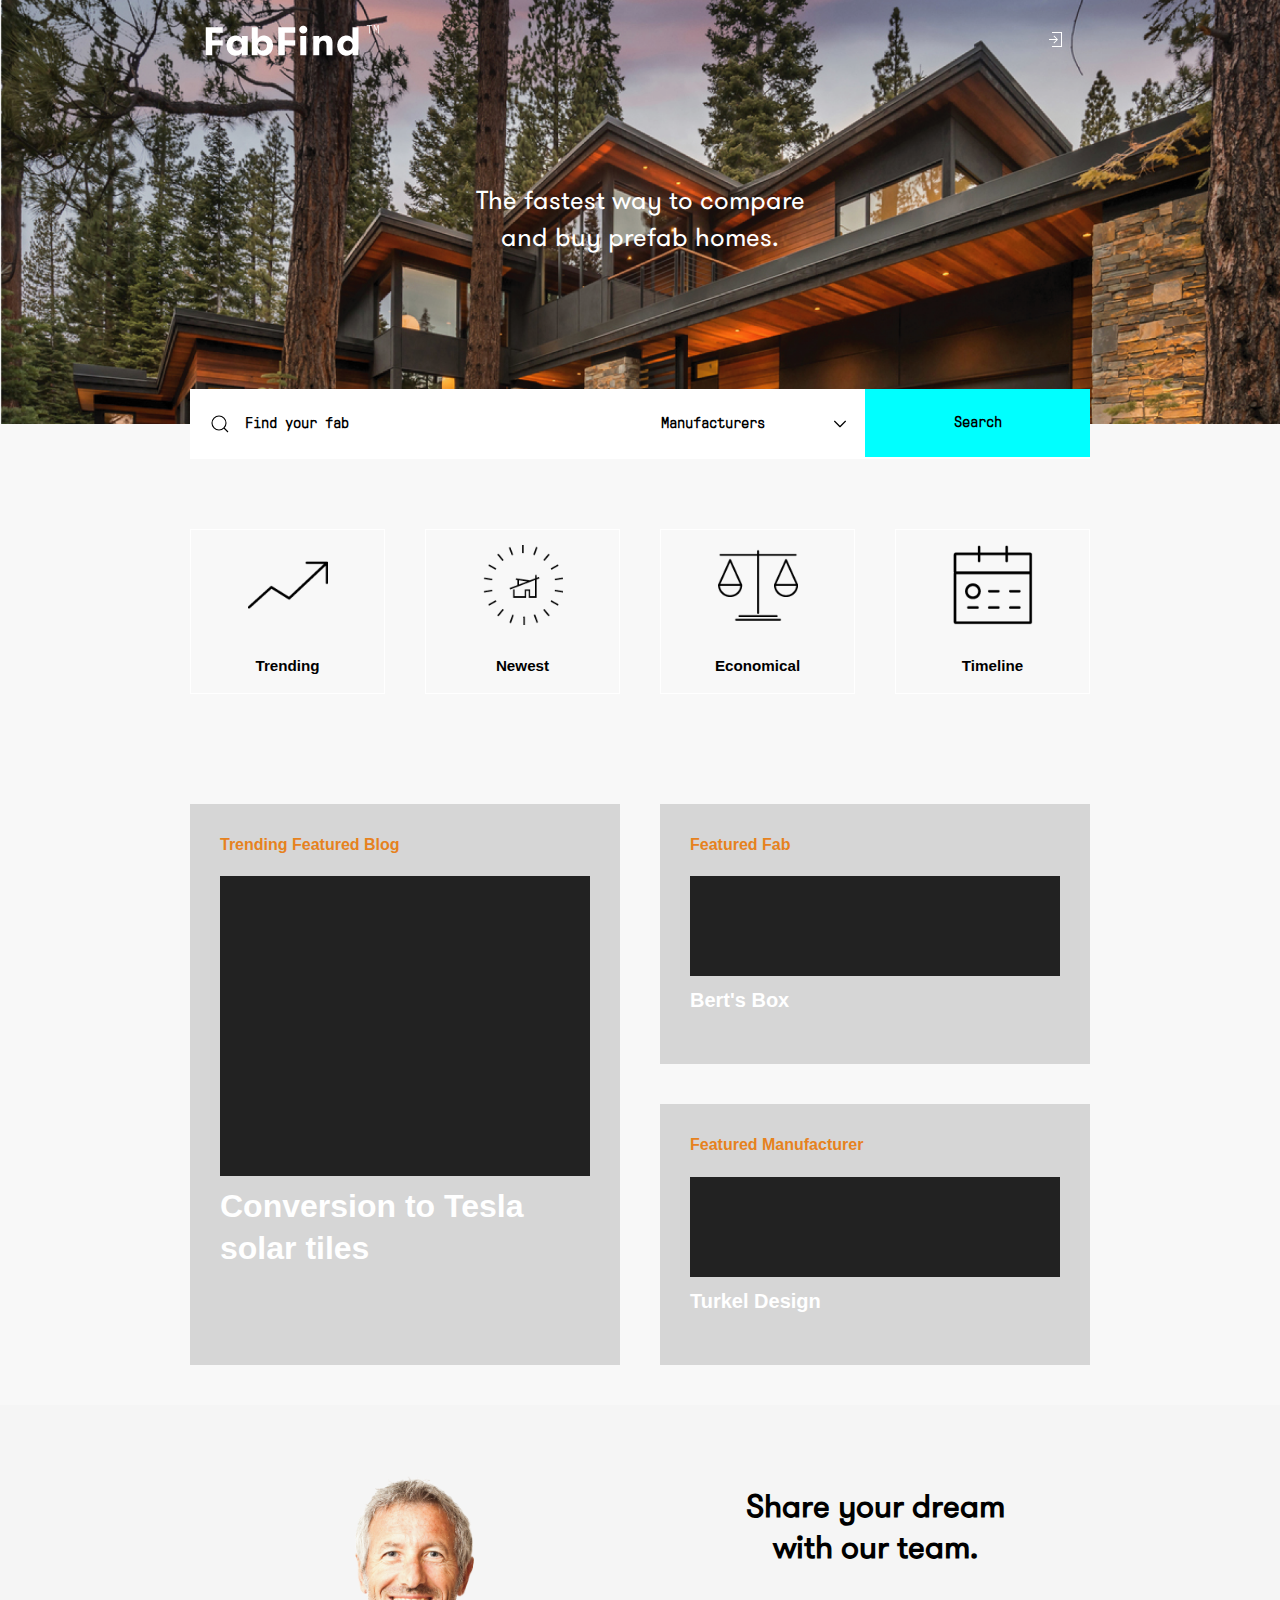
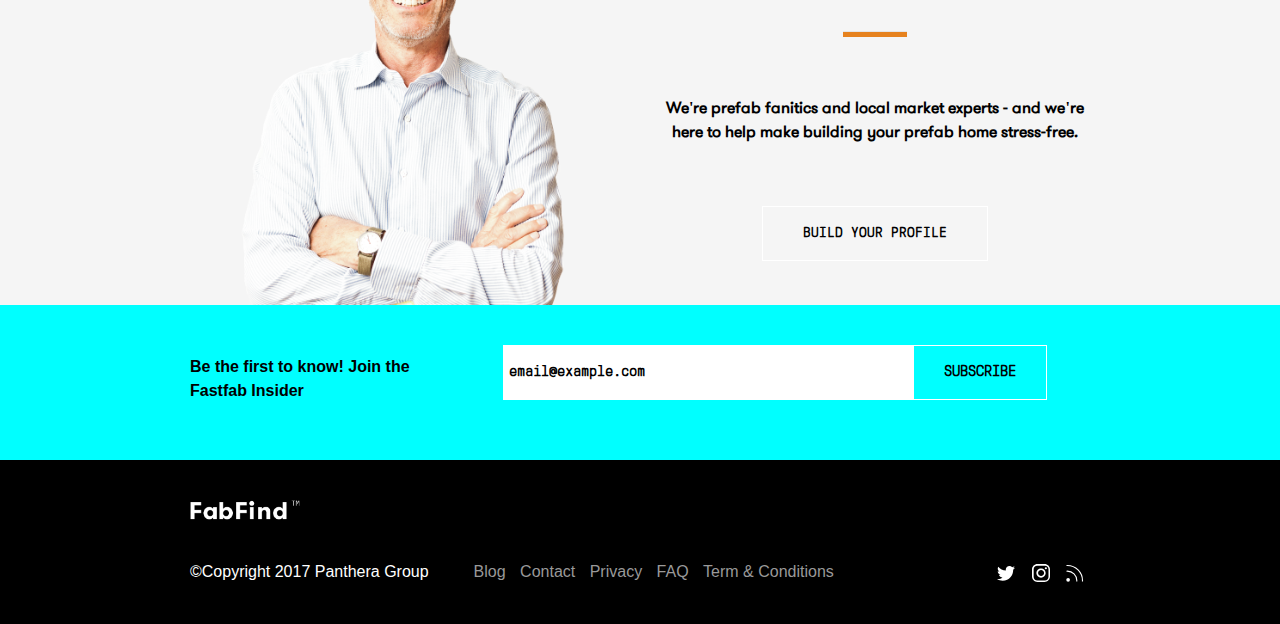
<file: index.html>
<!DOCTYPE html>
<html>
    <head>
        <title>Home Page</title>
		<meta http-equiv="content-type" content="text/html; charset=utf-8" />
		<meta name="author" content="FrappeDev@preetChaahal" />

		<!-- stylesheets and scripts -->
		<link rel="stylesheet" href="assets/css/uikit.min.css" />
        <script src="assets/js/jquery-v2.2.4.min.js"></script>
        <script src="assets/js/uikit.min.js"></script>
        <script src="assets/js/uikit-icons.min.js"></script>
  		<link rel="stylesheet" type="text/css" href="assets/css/main-style.css">
  		<!-- //End of stylesheets and scripts -->
		 		
		<meta name="viewport" content="width=device-width, initial-scale=1" />
	</head>
	<body>
		
		<div class="uk-position-relative">
		    <div class="max-wd-1600">
			    <img src="assets/images/main-carousel.png" alt="">
			    <div class="uk-position-top">
			        <div class="uk-container uk-container-small">
				        <nav class="uk-navbar-container uk-navbar-transparent" uk-navbar>
				            <div class="uk-navbar-left">
				                <ul class="uk-navbar-nav">
				                    <li><a href="index.html"><img src="assets/images/logo.png" class="uk-responsive-height" alt=""></a></li>
				                    <li class="uk-hidden"><a href="#">Item</a></li>
				                    <li class="uk-hidden">
				                        <a href="#">Parent</a>
				                        <div class="uk-navbar-dropdown">
				                            <ul class="uk-nav uk-navbar-dropdown-nav">
				                                <li class="uk-active"><a href="#">Active</a></li>
				                                <li><a href="#">Item</a></li>
				                                <li class="uk-nav-header">Header</li>
				                                <li><a href="#">Item</a></li>
				                                <li><a href="#">Item</a></li>
				                                <li class="uk-nav-divider"></li>
				                                <li><a href="#">Item</a></li>
				                            </ul>
				                        </div>
				                    </li>
				                </ul>
				            </div><!-- //uk-navbar-left -->
				            <div class="uk-navbar-right">
				            	<ul class="uk-navbar-nav">
				            		<li><a href="index.html"><span class="uk-margin-small-right color-white" uk-icon="icon: sign-in"></span></a></li>
				            	</ul>
				            </div><!-- //uk-navbar-right -->
				        </nav>
			        </div><!-- //uk-container -->
			        <div class="uk-h4 uk-text-center jumbotron font-gtWalsheimProRegular">
						<p class="color-white">The fastest way to compare<br>and buy prefab homes.</p>
					</div><!-- //uk-h4 -->
			    </div>
			</div><!-- //max-wd-1600 -->
		</div><!-- //uk-position-relative -->
		

		<div class="uk-section-muted">
			
			<div class="uk-container uk-container-small">
				<form uk-grid class="search-bar-form">
				    <div class="uk-width-1-2@s uk-padding-small">
				        <div class="uk-inline display-block">
						    <span class="uk-form-icon color-dark" uk-icon="icon: search"></span>
						    <input class="uk-input no-border font-gtPressuraMonoLight color-dark font-small font-bold" type="text" placeholder="Find your fab">
						</div>
				    </div>
				    <div class="uk-width-1-4@s uk-padding-small">
				        <select class="uk-select no-border font-gtPressuraMonoLight color-dark font-small font-bold">
			                <option>Manufacturers</option>
			                <option>Distributers</option>
			            </select>
				    </div>
				    <div class="uk-width-1-4@s uk-padding-remove-horizontal">
				        <button class="uk-button uk-button-default no-border font-gtPressuraMonoLight text-capitalize color-dark font-small font-bold bg-blue  uk-padding-small search-btn">Search</button>
				    </div>
				</form>
			</div><!-- //uk-container -->
		
			<div class="uk-container uk-container-small">
				<div class="uk-section">
				    <div class="uk-container icons-wrap">

				        <div class="uk-grid-match icon-grid uk-child-width-1-4@m" uk-grid>
				            
				            <div>
				                <div class="uk-padding-small border-white">
					                <div class="uk-width-large">
									    <img src="[data-uri]" alt="Image" class="uk-align-center">
									</div>
					                <div class="uk-text-center font-small color-dark font-bolder">Trending</div>
					            </div><!-- //uk-padding-small -->
				            </div>

				            <div>
				                <div class="uk-padding-small border-white">
					                <div class="uk-width-large">
									    <img src="[data-uri]" alt="Image" class="uk-align-center">
									</div>
					                <div class="uk-text-center font-small color-dark font-bolder">Newest</div>
					            </div><!-- //uk-padding-small -->
				            </div>
				            <div>
				                <div class="uk-padding-small border-white">
					                <div class="uk-width-large">
									    <img src="[data-uri]" alt="Image" class="uk-align-center">
									</div>
					                <div class="uk-text-center font-small color-dark font-bolder">Economical</div>
					            </div><!-- //uk-padding-small -->
				            </div>
				            <div>
				                <div class="uk-padding-small border-white">
					                <div class="uk-width-large">
									    <img src="[data-uri]" alt="Image" class="uk-align-center">
									</div>
					                <div class="uk-text-center font-small color-dark font-bolder">Timeline</div>
					            </div><!-- //uk-paddng-small -->
				            </div>

				        </div><!-- ///uk-grid-match -->

				    </div><!-- //uk-container -->
				</div><!-- //uk-section -->
			
			</div><!-- //uk-container -->

			<div class="uk-container uk-container-small uk-padding">
			    <div class="uk-container">

			        <div class="uk-grid-match icon-grid uk-child-width-1-2@m" uk-grid>
			            
			            <div>
			                <div class="uk-padding-small bg-light">
				                <div class="uk-width-large uk-padding-small">
								    <h5 class="color-orange font-bold">Trending Featured Blog</h5>
								    <div class="uk-background-secondary uk-light" style="height: 300px;"></div>
								    <h2 class="color-white font-bold">Conversion to Tesla solar tiles</h2>
								</div>
				            </div><!-- //uk-padding-small -->
			            </div>
			            <div>
			            	<div class="uk-grid-match icon-grid uk-child-width-1@m" uk-grid>
			            
					            <div>
					                <div class="uk-padding-small bg-light">
						                <div class="uk-width-large uk-padding-small">
										    <h5 class="color-orange font-bold">Featured Fab</h5>
										    <div class="uk-background-secondary uk-light" style="height: 100px;"></div>
										    <h4 class="color-white font-bold">Bert's Box</h4>
										</div>
								   	</div><!-- //uk-padding-small -->
							    </div>
					            <div>
					                <div class="uk-padding-small bg-light">
						                <div class="uk-width-large uk-padding-small">
										    <h5 class="color-orange font-bold">Featured Manufacturer</h5>
										    <div class="uk-background-secondary uk-light" style="height: 100px;"></div>
										    <h4 class="color-white font-bold">Turkel Design</h4>
										</div>

						            </div><!-- //uk-padding-small -->
					            </div>

					        </div><!-- ///uk-grid-match -->
			            </div>
			        </div><!-- ///uk-grid-match -->

			    </div><!-- //uk-container -->
			
			</div><!-- //uk-container -->

		</div><!-- //uk-section-muted -->
		
		<div class="uk-clearfix"></div>	
		
		<div class="bg-gray-light uk-padding-large uk-padding-remove-bottom">
		    <div class="uk-container uk-container-small">

		    	<div class="max-wd-1600">
			        <div class="uk-grid-match icon-grid uk-child-width-1-2@m" uk-grid>
			            
			            <div>
			                <div class="uk-width-large uk-align-center">
								<img src="assets/images/lead-actor.png">
							</div>
			            </div>

			            <div>
			                <h2 class="font-bolder color-dark font-gtWalsheimProRegular uk-text-center">Share your dream<br> with our team.</h2>
			                <hr class="hr-short">
						   	<p class="font-bold color-dark uk-text-center font-gtWalsheimProRegular">We're prefab fanitics and local market experts – and we're here to help make building your prefab home stress-free.</p>
						   	<div class="uk-text-center uk-padding-bsmall">
						   		<button class="uk-button uk-button-default font-bold color-dark action-btn uk-button-large font-gtPressuraMonoLight">Build Your Profile</button>
			            	</div>
			            </div>
			            

			        </div><!-- ///uk-grid-match -->
			    </div><!-- //max-wd-1600 -->

		    </div><!-- //uk-container -->
		</div><!-- //bg-gray-light -->

		<!-- //Footer starts --> 
		<div class="bg-blue">
		
    		<div class="uk-container uk-container-small uk-padding">

		        <div class="uk-grid-match icon-grid uk-child-width-1-2@m" uk-grid>
		        	
		        	<div class="uk-width-1-3@m">
	        			<p class="font-bolder color-dark padding-fix">Be the first to know!  Join the Fastfab Insider</p>
	        		</div>
		        	<div class="uk-width-expand@m">
		        		<form class="subscribe-form">
		        			<div class="uk-margin" uk-margin>
					            <input class="uk-input uk-form-width-medium no-border font-gtPressuraMonoLight color-dark font-small font-bold uk-form-large" type="text" placeholder="email@example.com">
					        	<button class="uk-button uk-button-default font-gtPressuraMonoLight color-dark font-small font-bold uk-form-large action-btn">Subscribe</button>   
						    </div><!-- //uk-margin -->
		        		</form>
		        	</div>

		        </div><!-- //uk-grid-match -->
			    
			</div><!-- //uk-container -->
		   	
		</div><!-- //priamry-blue -->

		<div class="bg-dark">
			<div class="uk-container uk-container-small uk-padding">
				<div class="uk-grid-match icon-grid uk-child-width-1@m" uk-grid>
					
					<div class="uk-width-small">
						<img src="assets/images/logo.png" class="uk-responsive-height" alt="">
					</div><!-- ///uk-width-large -->
				
				</div><!-- //uk-grid-match -->
				<div class="uk-grid-match icon-grid uk-child-width-1-3@m" uk-grid>
					
					<div class="uk-width-auto@m">
						<p class="color-white">©Copyright 2017 Panthera Group</p>		
					</div>
					<div class="uk-width-expand@m footer-links">
						<p>
				            <a href="#" class="color-bg-blue uk-display-inline-block uk-link-muted">Blog</a>  
				            <a href="#" class="color-bg-blue uk-display-inline-block uk-link-muted">Contact</a>
				            <a href="#" class="color-bg-blue uk-display-inline-block uk-link-muted">Privacy</a>
				            <a href="#" class="color-bg-blue uk-display-inline-block uk-link-muted">FAQ</a>
				            <a href="#" class="color-bg-blue uk-display-inline-block uk-link-muted">Term & Conditions</a>
						</p>
					</div>
					<div class="uk-width-auto@m footer-social-icons">
						<p>
				            <a href="#" class="color-white uk-display-inline-block" uk-icon="icon: twitter"></a>  
				            <a href="#" class="color-white uk-display-inline-block" uk-icon="icon: instagram"></a>
				            <a href="#" class="color-white uk-display-inline-block" uk-icon="icon: rss"></a>
						</p>
					</div>
				
				</div><!-- //uk-grid-match -->
			</div><!-- //uk-container -->
		</div><!-- //bg-dark -->
		<!-- //Footer ends -->

	</body>
</html>
</file>
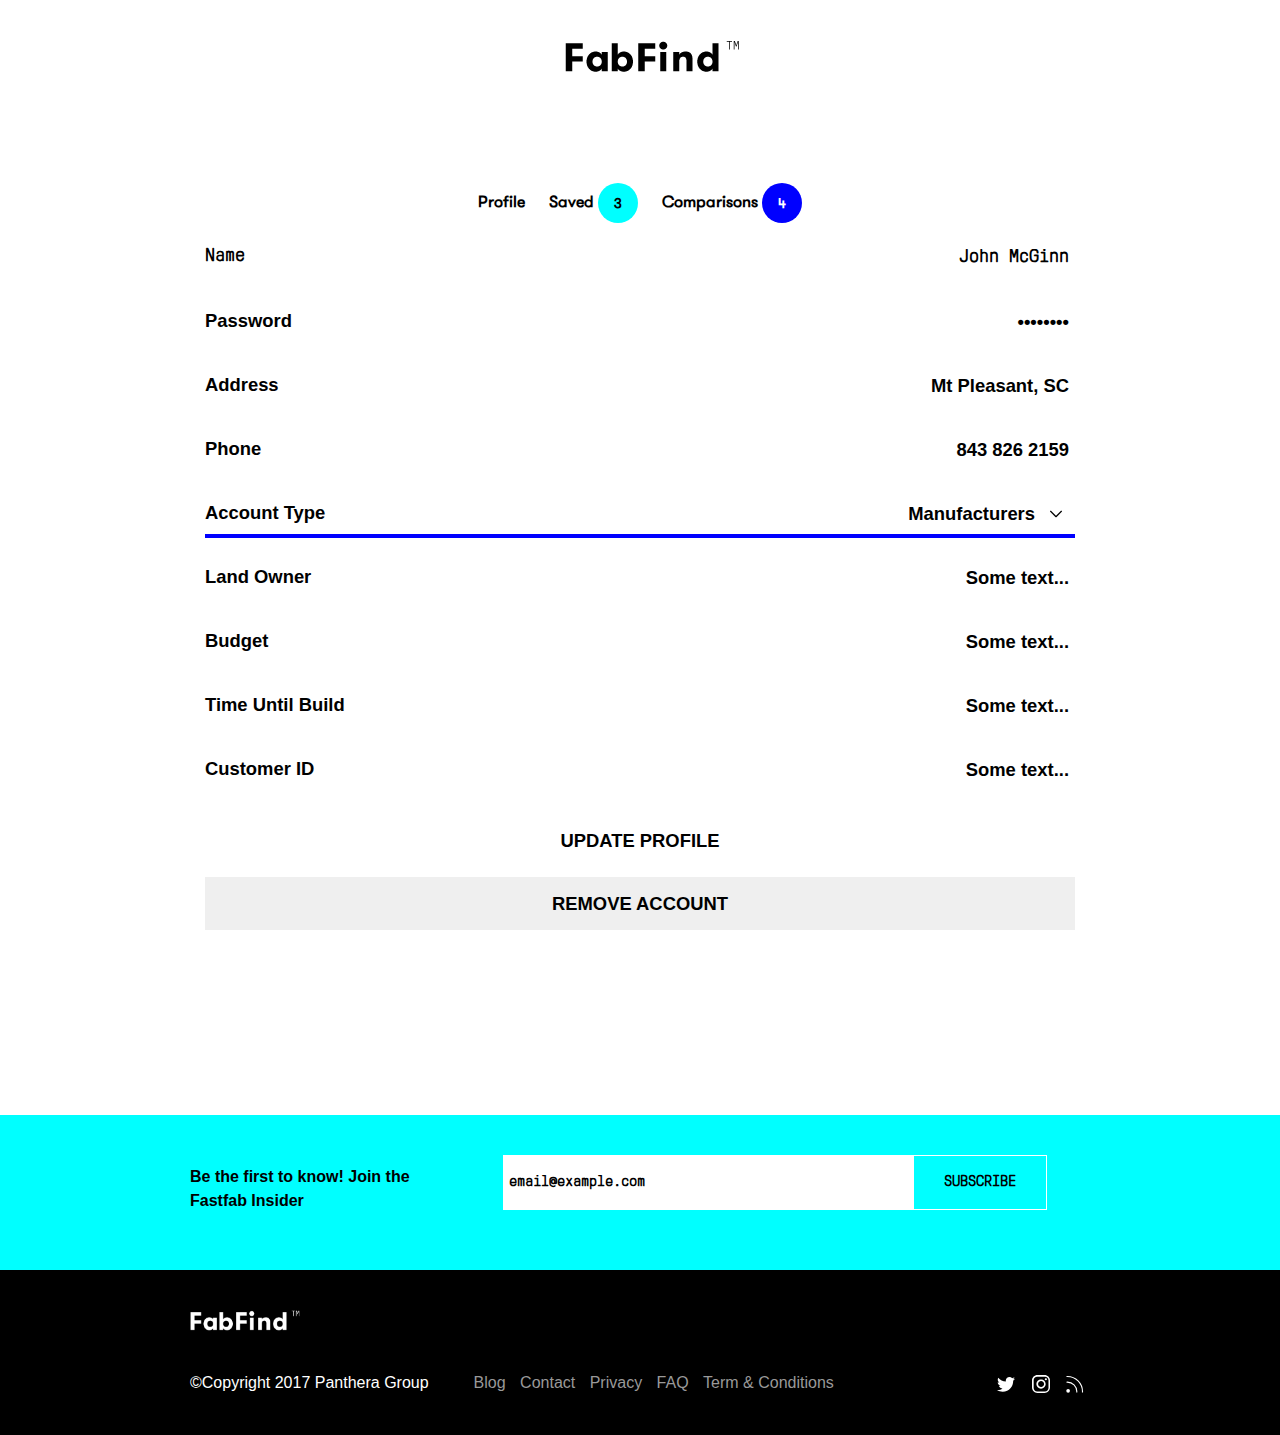
<file: comparisons.html>
<!DOCTYPE html>
<html>
    <head>
        <title>Edit Profile</title>
		<meta http-equiv="content-type" content="text/html; charset=utf-8" />
		<meta name="author" content="FrappeDev@preetChaahal" />

		<!-- stylesheets and scripts -->
		<link rel="stylesheet" href="assets/css/uikit.min.css" />
        <script src="assets/js/jquery-v2.2.4.min.js"></script>
        <script src="assets/js/uikit.min.js"></script>
        <script src="assets/js/uikit-icons.min.js"></script>
  		<link rel="stylesheet" type="text/css" href="assets/css/main-style.css">
  		<!-- //End of stylesheets and scripts -->

		<meta name="viewport" content="width=device-width, initial-scale=1" />
	</head>
	<body>

		<div class="bg-white">

    		<div class="uk-container uk-container-small uk-padding">

    			<div class="uk-width-small uk-align-center">
					<img src="assets/images/logo-dark.png" class="uk-responsive-height" alt="">
				</div><!-- ///uk-width-large -->

			</div><!-- //uk-container -->

		</div><!-- //priamry-blue -->

    <div class="uk-container uk-container-small"

		<div class="bg-gray-light uk-padding-large">
		    <div class="uk-container uk-container-small">

		    	<div class="max-wd-1600">
			        <div class="uk-section">

				        <div class="uk-child-width-1@m" uk-grid>

			                <p class="uk-text-center badges-wrap">
			                	<span class="font-bolder font-gtWalsheimProRegular color-dark">Profile <span class="uk-badge badge-medium uk-hidden"></span></span>
			                	<span class="font-bolder font-gtWalsheimProRegular color-dark">Saved <span class="uk-badge badge-medium bg-blue color-dark">3</span></span>
			            		<span class="font-bolder font-gtWalsheimProRegular color-dark">Comparisons <span class="uk-badge badge-medium bg-dark-blue color-white">4</span></span>
				            </p>
				        </div>
				        <div class="uk-child-width-1@m">
				        	<form class="uk-form-horizontal uk-margin-large uk-padding-small">

							    <div class="uk-margin flat-form-elem white-border-bottom font-gtPressuraMonoLight">
							        <label class="uk-form-label font-medium font-bold color-dark" for="form-horizontal-text">Name</label>
							        <div class="uk-form-controls">
							            <input class="uk-input font-medium font-bold color-dark uk-text-right" id="form-horizontal-text" type="text" placeholder="Some text..." value="John McGinn">
							        </div>
							    </div>
							    <div class="uk-margin flat-form-elem white-border-bottom">
							        <label class="uk-form-label font-medium font-bold color-dark" for="form-horizontal-text">Password</label>
							        <div class="uk-form-controls">
							            <input class="uk-input font-medium font-bold color-dark uk-text-right" id="form-horizontal-text" type="password" value="password" placeholder="">
							        </div>
							    </div>
							    <div class="uk-margin flat-form-elem white-border-bottom">
							        <label class="uk-form-label font-medium font-bold color-dark" for="form-horizontal-text">Address</label>
							        <div class="uk-form-controls">
							            <input class="uk-input font-medium font-bold color-dark uk-text-right" id="form-horizontal-text" type="text" value="Mt Pleasant, SC" placeholder="Some text...">
							        </div>
							    </div>
							    <div class="uk-margin flat-form-elem white-border-bottom">
							        <label class="uk-form-label font-medium font-bold color-dark" for="form-horizontal-text">Phone</label>
							        <div class="uk-form-controls">
							            <input class="uk-input font-medium font-bold color-dark uk-text-right" id="form-horizontal-text" type="text" value="843 826 2159" placeholder="Some text...">
							        </div>
							    </div>

							    <div class="uk-margin flat-form-elem dark-blue-border-bottom">
							        <label class="uk-form-label font-medium font-bold color-dark" for="form-horizontal-select">Account Type</label>
							        <div class="uk-form-controls">
							            <select class="uk-select no-border font-medium font-bold color-dark uk-text-right">
							                <option>Manufacturers</option>
							                <option>Distributers</option>
							            </select>
							        </div>
							    </div>
							    <div class="uk-margin flat-form-elem white-border-bottom">
							        <label class="uk-form-label font-medium font-bold color-dark" for="form-horizontal-text">Land Owner</label>
							        <div class="uk-form-controls">
							            <input class="uk-input font-medium font-bold color-dark uk-text-right" id="form-horizontal-text" type="text" placeholder="Some text...">
							        </div>
							    </div>
							    <div class="uk-margin flat-form-elem white-border-bottom">
							        <label class="uk-form-label font-medium font-bold color-dark" for="form-horizontal-text">Budget</label>
							        <div class="uk-form-controls">
							            <input class="uk-input font-medium font-bold color-dark uk-text-right" id="form-horizontal-text" type="text" placeholder="Some text...">
							        </div>
							    </div>
							    <div class="uk-margin flat-form-elem white-border-bottom">
							        <label class="uk-form-label font-medium font-bold color-dark" for="form-horizontal-text">Time Until Build</label>
							        <div class="uk-form-controls">
							            <input class="uk-input font-medium font-bold color-dark uk-text-right" id="form-horizontal-text" type="text" placeholder="Some text...">
							        </div>
							    </div>
							    <div class="uk-margin flat-form-elem white-border-bottom">
							        <label class="uk-form-label font-medium font-bold color-dark" for="form-horizontal-text">Customer ID</label>
							        <div class="uk-form-controls">
							            <input class="uk-input font-medium font-bold color-dark uk-text-right" id="form-horizontal-text" type="text" placeholder="Some text...">
							        </div>
							    </div>
							    <div class="uk-margin">
							        <button class="uk-button uk-button-large uk-width-1-1 uk-margin-small-bottom bg-white font-medium font-bold color-dark">Update Profile</button>
							        <button class="uk-button uk-button-large uk-width-1-1 uk-margin-small-bottom font-medium font-bold color-dark">Remove Account</button>
							    </div>


							</form>
				        </div>

					</div><!-- //uk-section -->
			    </div><!-- //max-wd-1600 -->

		    </div><!-- //uk-container -->
		</div><!-- //bg-gray-light -->

		<!-- //Footer starts -->
		<div class="bg-blue">

    		<div class="uk-container uk-container-small uk-padding">

		        <div class="uk-grid-match icon-grid uk-child-width-1-2@m" uk-grid>

		        	<div class="uk-width-1-3@m">
	        			<p class="font-bolder color-dark padding-fix">Be the first to know!  Join the Fastfab Insider</p>
	        		</div>
		        	<div class="uk-width-expand@m">
		        		<form class="subscribe-form">
		        			<div class="uk-margin" uk-margin>
					            <input class="uk-input uk-form-width-medium no-border font-gtPressuraMonoLight color-dark font-small font-bold uk-form-large" type="text" placeholder="email@example.com">
					        	<button class="uk-button uk-button-default font-gtPressuraMonoLight color-dark font-small font-bold uk-form-large action-btn">Subscribe</button>
						    </div><!-- //uk-margin -->
		        		</form>
		        	</div>

		        </div><!-- //uk-grid-match -->

			</div><!-- //uk-container -->

		</div><!-- //priamry-blue -->

		<div class="bg-dark">
			<div class="uk-container uk-container-small uk-padding">
				<div class="uk-grid-match icon-grid uk-child-width-1@m" uk-grid>

					<div class="uk-width-small">
						<img src="assets/images/logo.png" class="uk-responsive-height" alt="">
					</div><!-- ///uk-width-large -->

				</div><!-- //uk-grid-match -->
				<div class="uk-grid-match icon-grid uk-child-width-1-3@m" uk-grid>

					<div class="uk-width-auto@m">
						<p class="color-white">©Copyright 2017 Panthera Group</p>
					</div>
					<div class="uk-width-expand@m footer-links">
						<p>
				            <a href="#" class="color-bg-blue uk-display-inline-block uk-link-muted">Blog</a>
				            <a href="#" class="color-bg-blue uk-display-inline-block uk-link-muted">Contact</a>
				            <a href="#" class="color-bg-blue uk-display-inline-block uk-link-muted">Privacy</a>
				            <a href="#" class="color-bg-blue uk-display-inline-block uk-link-muted">FAQ</a>
				            <a href="#" class="color-bg-blue uk-display-inline-block uk-link-muted">Term & Conditions</a>
						</p>
					</div>
					<div class="uk-width-auto@m footer-social-icons">
						<p>
				            <a href="#" class="color-white uk-display-inline-block" uk-icon="icon: twitter"></a>
				            <a href="#" class="color-white uk-display-inline-block" uk-icon="icon: instagram"></a>
				            <a href="#" class="color-white uk-display-inline-block" uk-icon="icon: rss"></a>
						</p>
					</div>

				</div><!-- //uk-grid-match -->
			</div><!-- //uk-container -->
		</div><!-- //bg-dark -->
		<!-- //Footer ends -->


	</body>
</html>
</file>
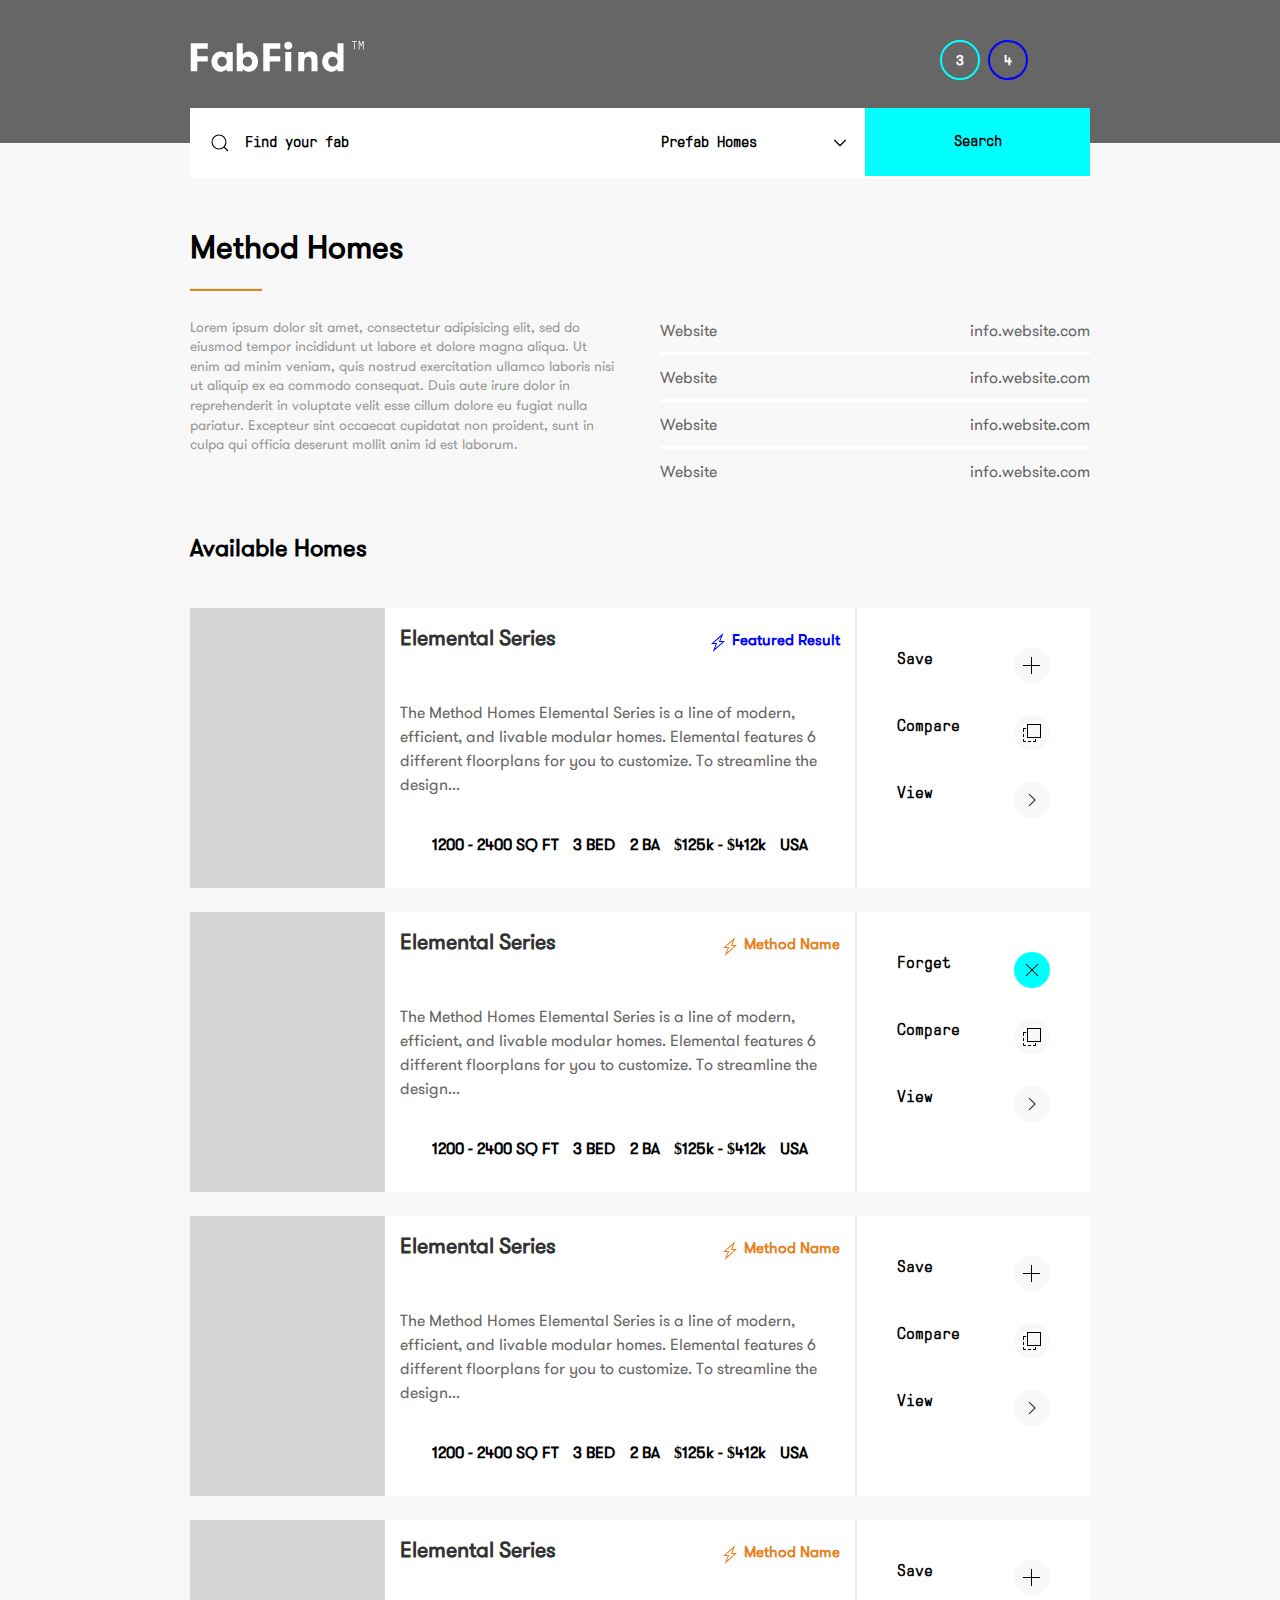
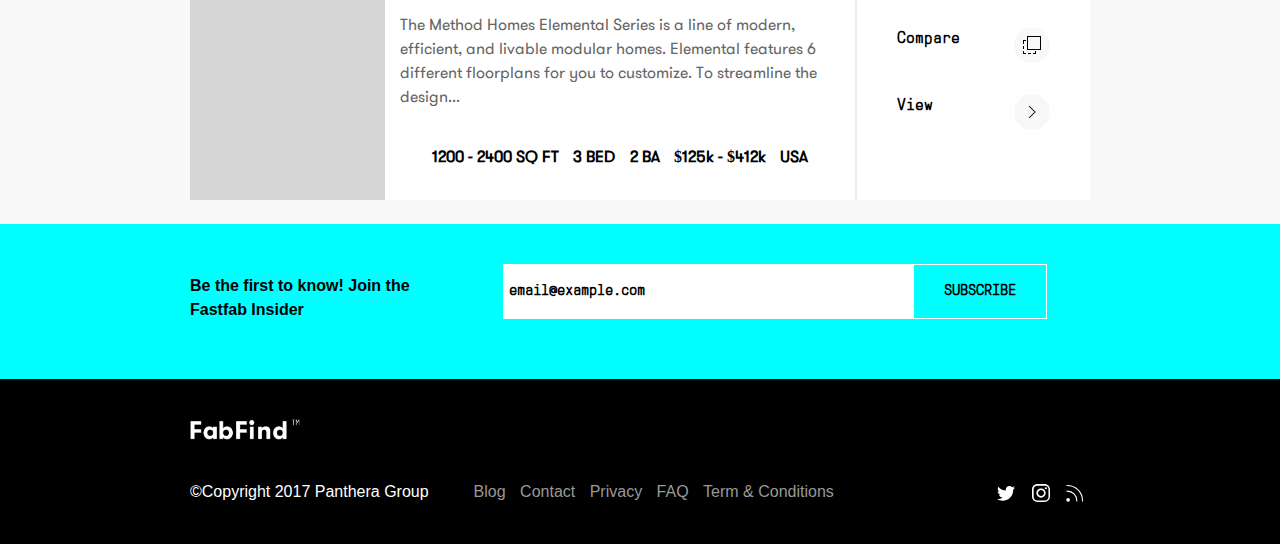
<file: lists-sort-details.html>
<!DOCTYPE html>
<html>
    <head>
        <title>List View</title>
		<meta http-equiv="content-type" content="text/html; charset=utf-8" />
		<meta name="author" content="FrappeDev@preetChaahal" />

		<!-- stylesheets and scripts -->
		<link rel="stylesheet" href="assets/css/uikit.min.css" />
        <script src="assets/js/jquery-v2.2.4.min.js"></script>
        <script src="assets/js/uikit.min.js"></script>
        <script src="assets/js/uikit-icons.min.js"></script>
  		<link rel="stylesheet" type="text/css" href="assets/css/main-style.css">
  		<!-- //End of stylesheets and scripts -->

		<meta name="viewport" content="width=device-width, initial-scale=1" />
	</head>
	<body>
		<div class="bg-gray">

			<div class="uk-container uk-container-small uk-padding">

				<div class="uk-width-small uk-align-left">
					<img src="assets/images/logo.png" class="uk-responsive-height" alt="">
				</div><!-- ///uk-width-large -->
				<div class="uk-width-small uk-align-right font-gtWalsheimProRegular">
	            	<span class="uk-badge badge-medium border-blue bg-transparent font-bold color-white">3</span>&nbsp;
	        		<span class="uk-badge badge-medium border-dark-blue bg-transparent font-bold color-white">4</span>
				</div><!-- ///uk-width-large -->

			</div><!-- //uk-container -->

		</div><!-- //bg-white -->

		<div class="uk-section-muted">

			<div class="uk-container uk-container-small">
				<form uk-grid class="search-bar-form">
				    <div class="uk-width-1-2@s uk-padding-small">
				        <div class="uk-inline display-block">
						    <span class="uk-form-icon color-dark" uk-icon="icon: search"></span>
						    <input class="uk-input no-border font-gtPressuraMonoLight color-dark font-small font-bold" type="text" placeholder="Find your fab">
						</div>
				    </div>
				    <div class="uk-width-1-4@s uk-padding-small">
				        <select class="uk-select no-border font-gtPressuraMonoLight color-dark font-small font-bold">
			                <option>Prefab Homes</option>
			            </select>
				    </div>
				    <div class="uk-width-1-4@s uk-padding-remove-horizontal">
				        <button class="uk-button uk-button-default no-border font-gtPressuraMonoLight text-capitalize color-dark font-small font-bold bg-blue  uk-padding-small search-btn">Search</button>
				    </div>
				</form>
			</div><!-- //uk-container -->

      <br /><br />

      <div class="uk-container uk-container-small">
        <div uk-grid>
          <h2 class="font-bolder color-dark font-gtWalsheimProRegular">Method Homes</h2>
        </div>
        <hr class="hr-short-new"/>
        <div uk-grid>
          <div class="uk-width-1-2@s">
            <p class="uk-text-meta font-gtWalsheimProRegular">Lorem ipsum dolor sit amet, consectetur adipisicing elit, sed do eiusmod tempor incididunt ut labore et dolore magna aliqua. Ut enim ad minim veniam, quis nostrud exercitation ullamco laboris nisi ut aliquip ex ea commodo consequat. Duis aute irure dolor in reprehenderit in voluptate velit esse cillum dolore eu fugiat nulla pariatur. Excepteur sint occaecat cupidatat non proident, sunt in culpa qui officia deserunt mollit anim id est laborum.</p>
          </div>
          <div class="uk-width-1-2@s">
            <ul class="uk-list uk-list-divider-white font-gtWalsheimProRegular">
              <li>Website <span class="uk-align-right">info.website.com</span></li>
              <li>Website <span class="uk-align-right">info.website.com</span></li>
              <li>Website <span class="uk-align-right">info.website.com</span></li>
              <li>Website <span class="uk-align-right">info.website.com</span></li>
            </ul>
          </div>
        </div>
      </div>

      <br /><br />

      <div class="uk-container uk-container-small list-view-wrap">
        <h3 class="font-bolder color-dark font-gtWalsheimProRegular">Available Homes</h3>
        <br>
				<div class="uk-grid-match uk-child-width-1-3@m" uk-grid>
		            <div class="uk-width-1-4@m list-left">
		                <div class="uk-background-secondary bg-light" style="height: 280px;"></div>
		            </div>
		            <div class="uk-width-expand@m uk-padding-small list-content bg-white">
		                <h4 class="font-large font-bolder uk-pad no-margin font-gtWalsheimProRegular">Elemental Series<span class="uk-align-right color-orange font-bolder font-gtWalsheimProRegular"><small class="color-dark-blue font-bold font-small"><span uk-icon="icon: bolt"></span> Featured Result</small></span></h4>
		                <p class="no-margin font-gtWalsheimProRegular">The Method Homes Elemental Series is a line of modern, efficient, and livable modular homes. Elemental features 6 different floorplans for you to customize. To streamline the design...</p>
		                <p class="uk-text-center list-meta">
		                	<span class="font-bolder font-gtWalsheimProRegular color-dark">1200 - 2400 SQ FT</span>
		                	<span class="font-bolder font-gtWalsheimProRegular color-dark">3 BED</span>
		                	<span class="font-bolder font-gtWalsheimProRegular color-dark">2 BA</span>
		                	<span class="font-bolder font-gtWalsheimProRegular color-dark">$125k - $412k</span>
		                	<span class="font-bolder font-gtWalsheimProRegular color-dark">USA</span>
			            </p>
		            </div>
		            <div class="uk-width-1-4@m list-right uk-padding left-border bg-white">
		                <div class="font-bold font-gtPressuraMonoLight color-dark">Save<span class="uk-align-right"><a class="uk-icon-button color-dark font-bold" href="" uk-icon="icon: plus"></a></span></div>
		                <div class="font-bold font-gtPressuraMonoLight color-dark">Compare<span class="uk-align-right"><a class="uk-icon-button color-dark font-bold" href="" uk-icon="icon: move"></a></span></div>
		                <div class="font-bold font-gtPressuraMonoLight color-dark">View<span class="uk-align-right"><a class="uk-icon-button color-dark font-bold" href="" uk-icon="icon: chevron-right"></a></span></div>
		            </div>
		        </div>
		        <br>
		        <div class="uk-grid-match uk-child-width-1-3@m" uk-grid>
		            <div class="uk-width-1-4@m list-left">
		                <div class="uk-background-secondary bg-light" style="height: 280px;"></div>
		            </div>
		            <div class="uk-width-expand@m uk-padding-small list-content bg-white">
		                <h4 class="font-large font-bolder uk-pad no-margin font-gtWalsheimProRegular">Elemental Series<span class="uk-align-right color-orange font-bolder font-gtWalsheimProRegular"><small class="font-bold font-small"><span uk-icon="icon: bolt"></span> Method Name</small></span></h4>
		                <p class="no-margin font-gtWalsheimProRegular">The Method Homes Elemental Series is a line of modern, efficient, and livable modular homes. Elemental features 6 different floorplans for you to customize. To streamline the design...</p>
		                <p class="uk-text-center list-meta">
		                	<span class="font-bolder font-gtWalsheimProRegular color-dark">1200 - 2400 SQ FT</span>
		                	<span class="font-bolder font-gtWalsheimProRegular color-dark">3 BED</span>
		                	<span class="font-bolder font-gtWalsheimProRegular color-dark">2 BA</span>
		                	<span class="font-bolder font-gtWalsheimProRegular color-dark">$125k - $412k</span>
		                	<span class="font-bolder font-gtWalsheimProRegular color-dark">USA</span>
			            </p>
		            </div>
		            <div class="uk-width-1-4@m list-right uk-padding left-border bg-white">
		                <div class="font-bold font-gtPressuraMonoLight color-dark">Forget<span class="uk-align-right"><a class="uk-icon-button color-dark font-bold bg-blue" href="" uk-icon="icon: close"></a></span></div>
		                <div class="font-bold font-gtPressuraMonoLight color-dark">Compare<span class="uk-align-right"><a class="uk-icon-button color-dark font-bold" href="" uk-icon="icon: move"></a></span></div>
		                <div class="font-bold font-gtPressuraMonoLight color-dark">View<span class="uk-align-right"><a class="uk-icon-button color-dark font-bold" href="" uk-icon="icon: chevron-right"></a></span></div>
		            </div>
		        </div>
		        <br>
		        <div class="uk-grid-match uk-child-width-1-3@m" uk-grid>
		            <div class="uk-width-1-4@m list-left">
		                <div class="uk-background-secondary bg-light" style="height: 280px;"></div>
		            </div>
		            <div class="uk-width-expand@m uk-padding-small list-content bg-white">
		                <h4 class="font-large font-bolder uk-pad no-margin font-gtWalsheimProRegular">Elemental Series<span class="uk-align-right color-orange font-bolder font-gtWalsheimProRegular"><small class="font-bold font-small"><span uk-icon="icon: bolt"></span> Method Name</small></span></h4>
		                <p class="no-margin font-gtWalsheimProRegular">The Method Homes Elemental Series is a line of modern, efficient, and livable modular homes. Elemental features 6 different floorplans for you to customize. To streamline the design...</p>
		                <p class="uk-text-center list-meta">
		                	<span class="font-bolder font-gtWalsheimProRegular color-dark">1200 - 2400 SQ FT</span>
		                	<span class="font-bolder font-gtWalsheimProRegular color-dark">3 BED</span>
		                	<span class="font-bolder font-gtWalsheimProRegular color-dark">2 BA</span>
		                	<span class="font-bolder font-gtWalsheimProRegular color-dark">$125k - $412k</span>
		                	<span class="font-bolder font-gtWalsheimProRegular color-dark">USA</span>
			            </p>
		            </div>
		            <div class="uk-width-1-4@m list-right uk-padding left-border bg-white">
		                <div class="font-bold font-gtPressuraMonoLight color-dark">Save<span class="uk-align-right"><a class="uk-icon-button color-dark font-bold" href="" uk-icon="icon: plus"></a></span></div>
		                <div class="font-bold font-gtPressuraMonoLight color-dark">Compare<span class="uk-align-right"><a class="uk-icon-button color-dark font-bold" href="" uk-icon="icon: move"></a></span></div>
		                <div class="font-bold font-gtPressuraMonoLight color-dark">View<span class="uk-align-right"><a class="uk-icon-button color-dark font-bold" href="" uk-icon="icon: chevron-right"></a></span></div>
		            </div>
		        </div>
		        <br>
		        <div class="uk-grid-match uk-child-width-1-3@m" uk-grid>
		            <div class="uk-width-1-4@m list-left">
		                <div class="uk-background-secondary bg-light" style="height: 280px;"></div>
		            </div>
		            <div class="uk-width-expand@m uk-padding-small list-content bg-white">
		                <h4 class="font-large font-bolder uk-pad no-margin font-gtWalsheimProRegular">Elemental Series<span class="uk-align-right color-orange font-bolder font-gtWalsheimProRegular"><small class="font-bold font-small"><span uk-icon="icon: bolt"></span> Method Name</small></span></h4>
		                <p class="no-margin font-gtWalsheimProRegular">The Method Homes Elemental Series is a line of modern, efficient, and livable modular homes. Elemental features 6 different floorplans for you to customize. To streamline the design...</p>
		                <p class="uk-text-center list-meta">
		                	<span class="font-bolder font-gtWalsheimProRegular color-dark">1200 - 2400 SQ FT</span>
		                	<span class="font-bolder font-gtWalsheimProRegular color-dark">3 BED</span>
		                	<span class="font-bolder font-gtWalsheimProRegular color-dark">2 BA</span>
		                	<span class="font-bolder font-gtWalsheimProRegular color-dark">$125k - $412k</span>
		                	<span class="font-bolder font-gtWalsheimProRegular color-dark">USA</span>
			            </p>
		            </div>
		            <div class="uk-width-1-4@m list-right uk-padding left-border bg-white">
		                <div class="font-bold font-gtPressuraMonoLight color-dark">Save<span class="uk-align-right"><a class="uk-icon-button color-dark font-bold" href="" uk-icon="icon: plus"></a></span></div>
		                <div class="font-bold font-gtPressuraMonoLight color-dark">Compare<span class="uk-align-right"><a class="uk-icon-button color-dark font-bold" href="" uk-icon="icon: move"></a></span></div>
		                <div class="font-bold font-gtPressuraMonoLight color-dark">View<span class="uk-align-right"><a class="uk-icon-button color-dark font-bold" href="" uk-icon="icon: chevron-right"></a></span></div>
		            </div>
		        </div>
		        <br>
			</div><!-- //uk-container -->


		</div><!-- //uk-section-muted -->

		<!-- //Footer starts -->
		<div class="bg-blue">

    		<div class="uk-container uk-container-small uk-padding">

		        <div class="uk-grid-match icon-grid uk-child-width-1-2@m" uk-grid>

		        	<div class="uk-width-1-3@m">
	        			<p class="font-bolder color-dark padding-fix">Be the first to know!  Join the Fastfab Insider</p>
	        		</div>
		        	<div class="uk-width-expand@m">
		        		<form class="subscribe-form">
		        			<div class="uk-margin" uk-margin>
					            <input class="uk-input uk-form-width-medium no-border font-gtPressuraMonoLight color-dark font-small font-bold uk-form-large" type="text" placeholder="email@example.com">
					        	<button class="uk-button uk-button-default font-gtPressuraMonoLight color-dark font-small font-bold uk-form-large action-btn">Subscribe</button>
						    </div><!-- //uk-margin -->
		        		</form>
		        	</div>

		        </div><!-- //uk-grid-match -->

			</div><!-- //uk-container -->

		</div><!-- //priamry-blue -->

		<div class="bg-dark">
			<div class="uk-container uk-container-small uk-padding">
				<div class="uk-grid-match icon-grid uk-child-width-1@m" uk-grid>

					<div class="uk-width-small">
						<img src="assets/images/logo.png" class="uk-responsive-height" alt="">
					</div><!-- ///uk-width-large -->

				</div><!-- //uk-grid-match -->
				<div class="uk-grid-match icon-grid uk-child-width-1-3@m" uk-grid>

					<div class="uk-width-auto@m">
						<p class="color-white">©Copyright 2017 Panthera Group</p>
					</div>
					<div class="uk-width-expand@m footer-links">
						<p>
				            <a href="#" class="color-bg-blue uk-display-inline-block uk-link-muted">Blog</a>
				            <a href="#" class="color-bg-blue uk-display-inline-block uk-link-muted">Contact</a>
				            <a href="#" class="color-bg-blue uk-display-inline-block uk-link-muted">Privacy</a>
				            <a href="#" class="color-bg-blue uk-display-inline-block uk-link-muted">FAQ</a>
				            <a href="#" class="color-bg-blue uk-display-inline-block uk-link-muted">Term & Conditions</a>
						</p>
					</div>
					<div class="uk-width-auto@m footer-social-icons">
						<p>
				            <a href="#" class="color-white uk-display-inline-block" uk-icon="icon: twitter"></a>
				            <a href="#" class="color-white uk-display-inline-block" uk-icon="icon: instagram"></a>
				            <a href="#" class="color-white uk-display-inline-block" uk-icon="icon: rss"></a>
						</p>
					</div>

				</div><!-- //uk-grid-match -->
			</div><!-- //uk-container -->
		</div><!-- //bg-dark -->
		<!-- //Footer ends -->

	</body>
</html>
</file>
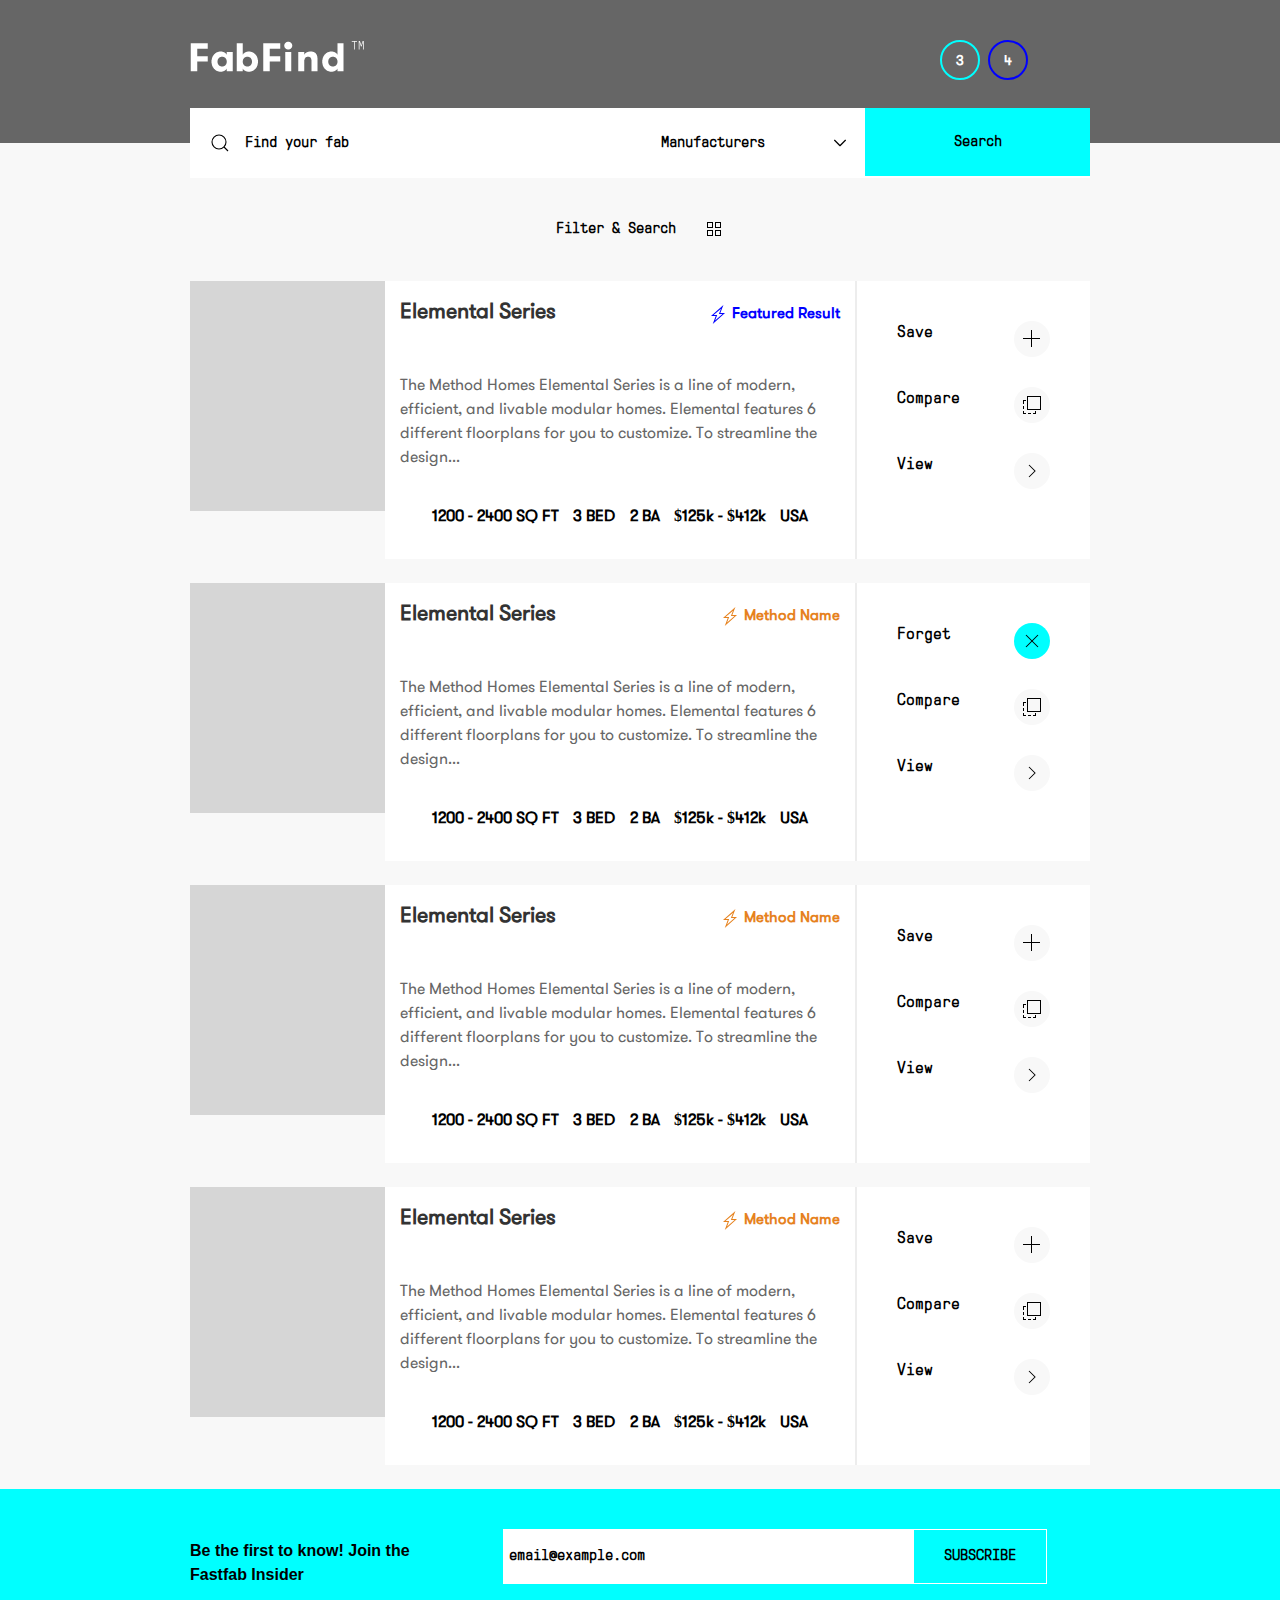
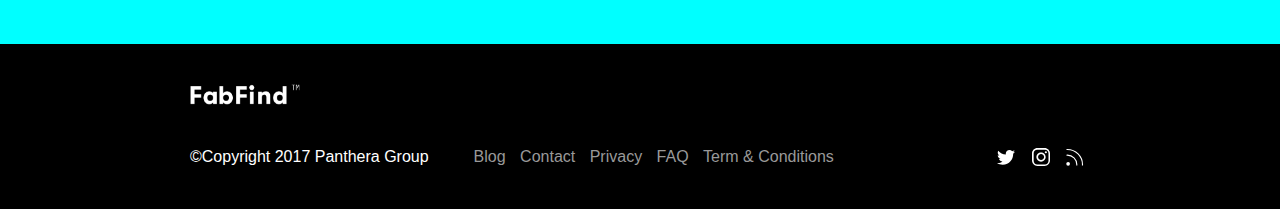
<file: lists-sort.html>
<!DOCTYPE html>
<html>
    <head>
        <title>List View</title>
		<meta http-equiv="content-type" content="text/html; charset=utf-8" />
		<meta name="author" content="FrappeDev@preetChaahal" />

		<!-- stylesheets and scripts -->
		<link rel="stylesheet" href="assets/css/uikit.min.css" />
        <script src="assets/js/jquery-v2.2.4.min.js"></script>
        <script src="assets/js/uikit.min.js"></script>
        <script src="assets/js/uikit-icons.min.js"></script>
  		<link rel="stylesheet" type="text/css" href="assets/css/main-style.css">
  		<!-- //End of stylesheets and scripts -->
		 		
		<meta name="viewport" content="width=device-width, initial-scale=1" />
	</head>
	<body>
		<div class="bg-gray">
		
			<div class="uk-container uk-container-small uk-padding">

				<div class="uk-width-small uk-align-left">
					<img src="assets/images/logo.png" class="uk-responsive-height" alt="">
				</div><!-- ///uk-width-large -->
				<div class="uk-width-small uk-align-right font-gtWalsheimProRegular">				
	            	<span class="uk-badge badge-medium border-blue bg-transparent font-bold color-white">3</span>&nbsp;
	        		<span class="uk-badge badge-medium border-dark-blue bg-transparent font-bold color-white">4</span>
				</div><!-- ///uk-width-large -->
		        	  
			</div><!-- //uk-container -->
		   	
		</div><!-- //bg-white -->
	
		<div class="uk-section-muted">
			
			<div class="uk-container uk-container-small">
				<form uk-grid class="search-bar-form">
				    <div class="uk-width-1-2@s uk-padding-small">
				        <div class="uk-inline display-block">
						    <span class="uk-form-icon color-dark" uk-icon="icon: search"></span>
						    <input class="uk-input no-border font-gtPressuraMonoLight color-dark font-small font-bold" type="text" placeholder="Find your fab">
						</div>
				    </div>
				    <div class="uk-width-1-4@s uk-padding-small">
				        <select class="uk-select no-border font-gtPressuraMonoLight color-dark font-small font-bold">
			                <option>Manufacturers</option>
			                <option>Distributers</option>
			            </select>
				    </div>
				    <div class="uk-width-1-4@s uk-padding-remove-horizontal">
				        <button class="uk-button uk-button-default no-border font-gtPressuraMonoLight text-capitalize color-dark font-small font-bold bg-blue  uk-padding-small search-btn">Search</button>
				    </div>
				</form>
			</div><!-- //uk-container -->
			<div class="uk-container uk-container-small uk-padding">
				<p class="uk-text-center font-gtPressuraMonoLight font-bold font-small color-dark">Filter & Search <span style="padding-left: 20px;"><a class="color-dark" href="" uk-icon="icon: thumbnails"></a></span></p>
			</div><!-- //uk-container -->
			<div class="uk-container uk-container-small list-view-wrap">
				<div class="uk-grid-match uk-child-width-1-3@m" uk-grid>
		            <div class="uk-width-1-4@m list-left">
		                <div class="uk-background-secondary bg-light" style="height: 230px;"></div>
		            </div>
		            <div class="uk-width-expand@m uk-padding-small list-content bg-white">
		                <h4 class="font-large font-bolder uk-pad no-margin font-gtWalsheimProRegular">Elemental Series<span class="uk-align-right color-orange font-bolder font-gtWalsheimProRegular"><small class="color-dark-blue font-bold font-small"><span uk-icon="icon: bolt"></span> Featured Result</small></span></h4>
		                <p class="no-margin font-gtWalsheimProRegular">The Method Homes Elemental Series is a line of modern, efficient, and livable modular homes. Elemental features 6 different floorplans for you to customize. To streamline the design...</p>
		                <p class="uk-text-center list-meta">
		                	<span class="font-bolder font-gtWalsheimProRegular color-dark">1200 - 2400 SQ FT</span>
		                	<span class="font-bolder font-gtWalsheimProRegular color-dark">3 BED</span>
		                	<span class="font-bolder font-gtWalsheimProRegular color-dark">2 BA</span>
		                	<span class="font-bolder font-gtWalsheimProRegular color-dark">$125k - $412k</span>
		                	<span class="font-bolder font-gtWalsheimProRegular color-dark">USA</span>
			            </p>
		            </div>
		            <div class="uk-width-1-4@m list-right uk-padding left-border bg-white">
		                <div class="font-bold font-gtPressuraMonoLight color-dark">Save<span class="uk-align-right"><a class="uk-icon-button color-dark font-bold" href="" uk-icon="icon: plus"></a></span></div>
		                <div class="font-bold font-gtPressuraMonoLight color-dark">Compare<span class="uk-align-right"><a class="uk-icon-button color-dark font-bold" href="" uk-icon="icon: move"></a></span></div>
		                <div class="font-bold font-gtPressuraMonoLight color-dark">View<span class="uk-align-right"><a class="uk-icon-button color-dark font-bold" href="" uk-icon="icon: chevron-right"></a></span></div>
		            </div>
		        </div>
		        <br>
		        <div class="uk-grid-match uk-child-width-1-3@m" uk-grid>
		            <div class="uk-width-1-4@m list-left">
		                <div class="uk-background-secondary bg-light" style="height: 230px;"></div>
		            </div>
		            <div class="uk-width-expand@m uk-padding-small list-content bg-white">
		                <h4 class="font-large font-bolder uk-pad no-margin font-gtWalsheimProRegular">Elemental Series<span class="uk-align-right color-orange font-bolder font-gtWalsheimProRegular"><small class="font-bold font-small"><span uk-icon="icon: bolt"></span> Method Name</small></span></h4>
		                <p class="no-margin font-gtWalsheimProRegular">The Method Homes Elemental Series is a line of modern, efficient, and livable modular homes. Elemental features 6 different floorplans for you to customize. To streamline the design...</p>
		                <p class="uk-text-center list-meta">
		                	<span class="font-bolder font-gtWalsheimProRegular color-dark">1200 - 2400 SQ FT</span>
		                	<span class="font-bolder font-gtWalsheimProRegular color-dark">3 BED</span>
		                	<span class="font-bolder font-gtWalsheimProRegular color-dark">2 BA</span>
		                	<span class="font-bolder font-gtWalsheimProRegular color-dark">$125k - $412k</span>
		                	<span class="font-bolder font-gtWalsheimProRegular color-dark">USA</span>
			            </p>
		            </div>
		            <div class="uk-width-1-4@m list-right uk-padding left-border bg-white">
		                <div class="font-bold font-gtPressuraMonoLight color-dark">Forget<span class="uk-align-right"><a class="uk-icon-button color-dark font-bold bg-blue" href="" uk-icon="icon: close"></a></span></div>
		                <div class="font-bold font-gtPressuraMonoLight color-dark">Compare<span class="uk-align-right"><a class="uk-icon-button color-dark font-bold" href="" uk-icon="icon: move"></a></span></div>
		                <div class="font-bold font-gtPressuraMonoLight color-dark">View<span class="uk-align-right"><a class="uk-icon-button color-dark font-bold" href="" uk-icon="icon: chevron-right"></a></span></div>
		            </div>
		        </div>
		        <br>
		        <div class="uk-grid-match uk-child-width-1-3@m" uk-grid>
		            <div class="uk-width-1-4@m list-left">
		                <div class="uk-background-secondary bg-light" style="height: 230px;"></div>
		            </div>
		            <div class="uk-width-expand@m uk-padding-small list-content bg-white">
		                <h4 class="font-large font-bolder uk-pad no-margin font-gtWalsheimProRegular">Elemental Series<span class="uk-align-right color-orange font-bolder font-gtWalsheimProRegular"><small class="font-bold font-small"><span uk-icon="icon: bolt"></span> Method Name</small></span></h4>
		                <p class="no-margin font-gtWalsheimProRegular">The Method Homes Elemental Series is a line of modern, efficient, and livable modular homes. Elemental features 6 different floorplans for you to customize. To streamline the design...</p>
		                <p class="uk-text-center list-meta">
		                	<span class="font-bolder font-gtWalsheimProRegular color-dark">1200 - 2400 SQ FT</span>
		                	<span class="font-bolder font-gtWalsheimProRegular color-dark">3 BED</span>
		                	<span class="font-bolder font-gtWalsheimProRegular color-dark">2 BA</span>
		                	<span class="font-bolder font-gtWalsheimProRegular color-dark">$125k - $412k</span>
		                	<span class="font-bolder font-gtWalsheimProRegular color-dark">USA</span>
			            </p>
		            </div>
		            <div class="uk-width-1-4@m list-right uk-padding left-border bg-white">
		                <div class="font-bold font-gtPressuraMonoLight color-dark">Save<span class="uk-align-right"><a class="uk-icon-button color-dark font-bold" href="" uk-icon="icon: plus"></a></span></div>
		                <div class="font-bold font-gtPressuraMonoLight color-dark">Compare<span class="uk-align-right"><a class="uk-icon-button color-dark font-bold" href="" uk-icon="icon: move"></a></span></div>
		                <div class="font-bold font-gtPressuraMonoLight color-dark">View<span class="uk-align-right"><a class="uk-icon-button color-dark font-bold" href="" uk-icon="icon: chevron-right"></a></span></div>
		            </div>
		        </div>
		        <br>
		        <div class="uk-grid-match uk-child-width-1-3@m" uk-grid>
		            <div class="uk-width-1-4@m list-left">
		                <div class="uk-background-secondary bg-light" style="height: 230px;"></div>
		            </div>
		            <div class="uk-width-expand@m uk-padding-small list-content bg-white">
		                <h4 class="font-large font-bolder uk-pad no-margin font-gtWalsheimProRegular">Elemental Series<span class="uk-align-right color-orange font-bolder font-gtWalsheimProRegular"><small class="font-bold font-small"><span uk-icon="icon: bolt"></span> Method Name</small></span></h4>
		                <p class="no-margin font-gtWalsheimProRegular">The Method Homes Elemental Series is a line of modern, efficient, and livable modular homes. Elemental features 6 different floorplans for you to customize. To streamline the design...</p>
		                <p class="uk-text-center list-meta">
		                	<span class="font-bolder font-gtWalsheimProRegular color-dark">1200 - 2400 SQ FT</span>
		                	<span class="font-bolder font-gtWalsheimProRegular color-dark">3 BED</span>
		                	<span class="font-bolder font-gtWalsheimProRegular color-dark">2 BA</span>
		                	<span class="font-bolder font-gtWalsheimProRegular color-dark">$125k - $412k</span>
		                	<span class="font-bolder font-gtWalsheimProRegular color-dark">USA</span>
			            </p>
		            </div>
		            <div class="uk-width-1-4@m list-right uk-padding left-border bg-white">
		                <div class="font-bold font-gtPressuraMonoLight color-dark">Save<span class="uk-align-right"><a class="uk-icon-button color-dark font-bold" href="" uk-icon="icon: plus"></a></span></div>
		                <div class="font-bold font-gtPressuraMonoLight color-dark">Compare<span class="uk-align-right"><a class="uk-icon-button color-dark font-bold" href="" uk-icon="icon: move"></a></span></div>
		                <div class="font-bold font-gtPressuraMonoLight color-dark">View<span class="uk-align-right"><a class="uk-icon-button color-dark font-bold" href="" uk-icon="icon: chevron-right"></a></span></div>
		            </div>
		        </div>
		        <br>
			</div><!-- //uk-container -->


		</div><!-- //uk-section-muted -->

		<!-- //Footer starts --> 
		<div class="bg-blue">
		
    		<div class="uk-container uk-container-small uk-padding">

		        <div class="uk-grid-match icon-grid uk-child-width-1-2@m" uk-grid>
		        	
		        	<div class="uk-width-1-3@m">
	        			<p class="font-bolder color-dark padding-fix">Be the first to know!  Join the Fastfab Insider</p>
	        		</div>
		        	<div class="uk-width-expand@m">
		        		<form class="subscribe-form">
		        			<div class="uk-margin" uk-margin>
					            <input class="uk-input uk-form-width-medium no-border font-gtPressuraMonoLight color-dark font-small font-bold uk-form-large" type="text" placeholder="email@example.com">
					        	<button class="uk-button uk-button-default font-gtPressuraMonoLight color-dark font-small font-bold uk-form-large action-btn">Subscribe</button>   
						    </div><!-- //uk-margin -->
		        		</form>
		        	</div>

		        </div><!-- //uk-grid-match -->
			    
			</div><!-- //uk-container -->
		   	
		</div><!-- //priamry-blue -->

		<div class="bg-dark">
			<div class="uk-container uk-container-small uk-padding">
				<div class="uk-grid-match icon-grid uk-child-width-1@m" uk-grid>
					
					<div class="uk-width-small">
						<img src="assets/images/logo.png" class="uk-responsive-height" alt="">
					</div><!-- ///uk-width-large -->
				
				</div><!-- //uk-grid-match -->
				<div class="uk-grid-match icon-grid uk-child-width-1-3@m" uk-grid>
					
					<div class="uk-width-auto@m">
						<p class="color-white">©Copyright 2017 Panthera Group</p>		
					</div>
					<div class="uk-width-expand@m footer-links">
						<p>
				            <a href="#" class="color-bg-blue uk-display-inline-block uk-link-muted">Blog</a>  
				            <a href="#" class="color-bg-blue uk-display-inline-block uk-link-muted">Contact</a>
				            <a href="#" class="color-bg-blue uk-display-inline-block uk-link-muted">Privacy</a>
				            <a href="#" class="color-bg-blue uk-display-inline-block uk-link-muted">FAQ</a>
				            <a href="#" class="color-bg-blue uk-display-inline-block uk-link-muted">Term & Conditions</a>
						</p>
					</div>
					<div class="uk-width-auto@m footer-social-icons">
						<p>
				            <a href="#" class="color-white uk-display-inline-block" uk-icon="icon: twitter"></a>  
				            <a href="#" class="color-white uk-display-inline-block" uk-icon="icon: instagram"></a>
				            <a href="#" class="color-white uk-display-inline-block" uk-icon="icon: rss"></a>
						</p>
					</div>
				
				</div><!-- //uk-grid-match -->
			</div><!-- //uk-container -->
		</div><!-- //bg-dark -->
		<!-- //Footer ends -->

	</body>
</html>
</file>
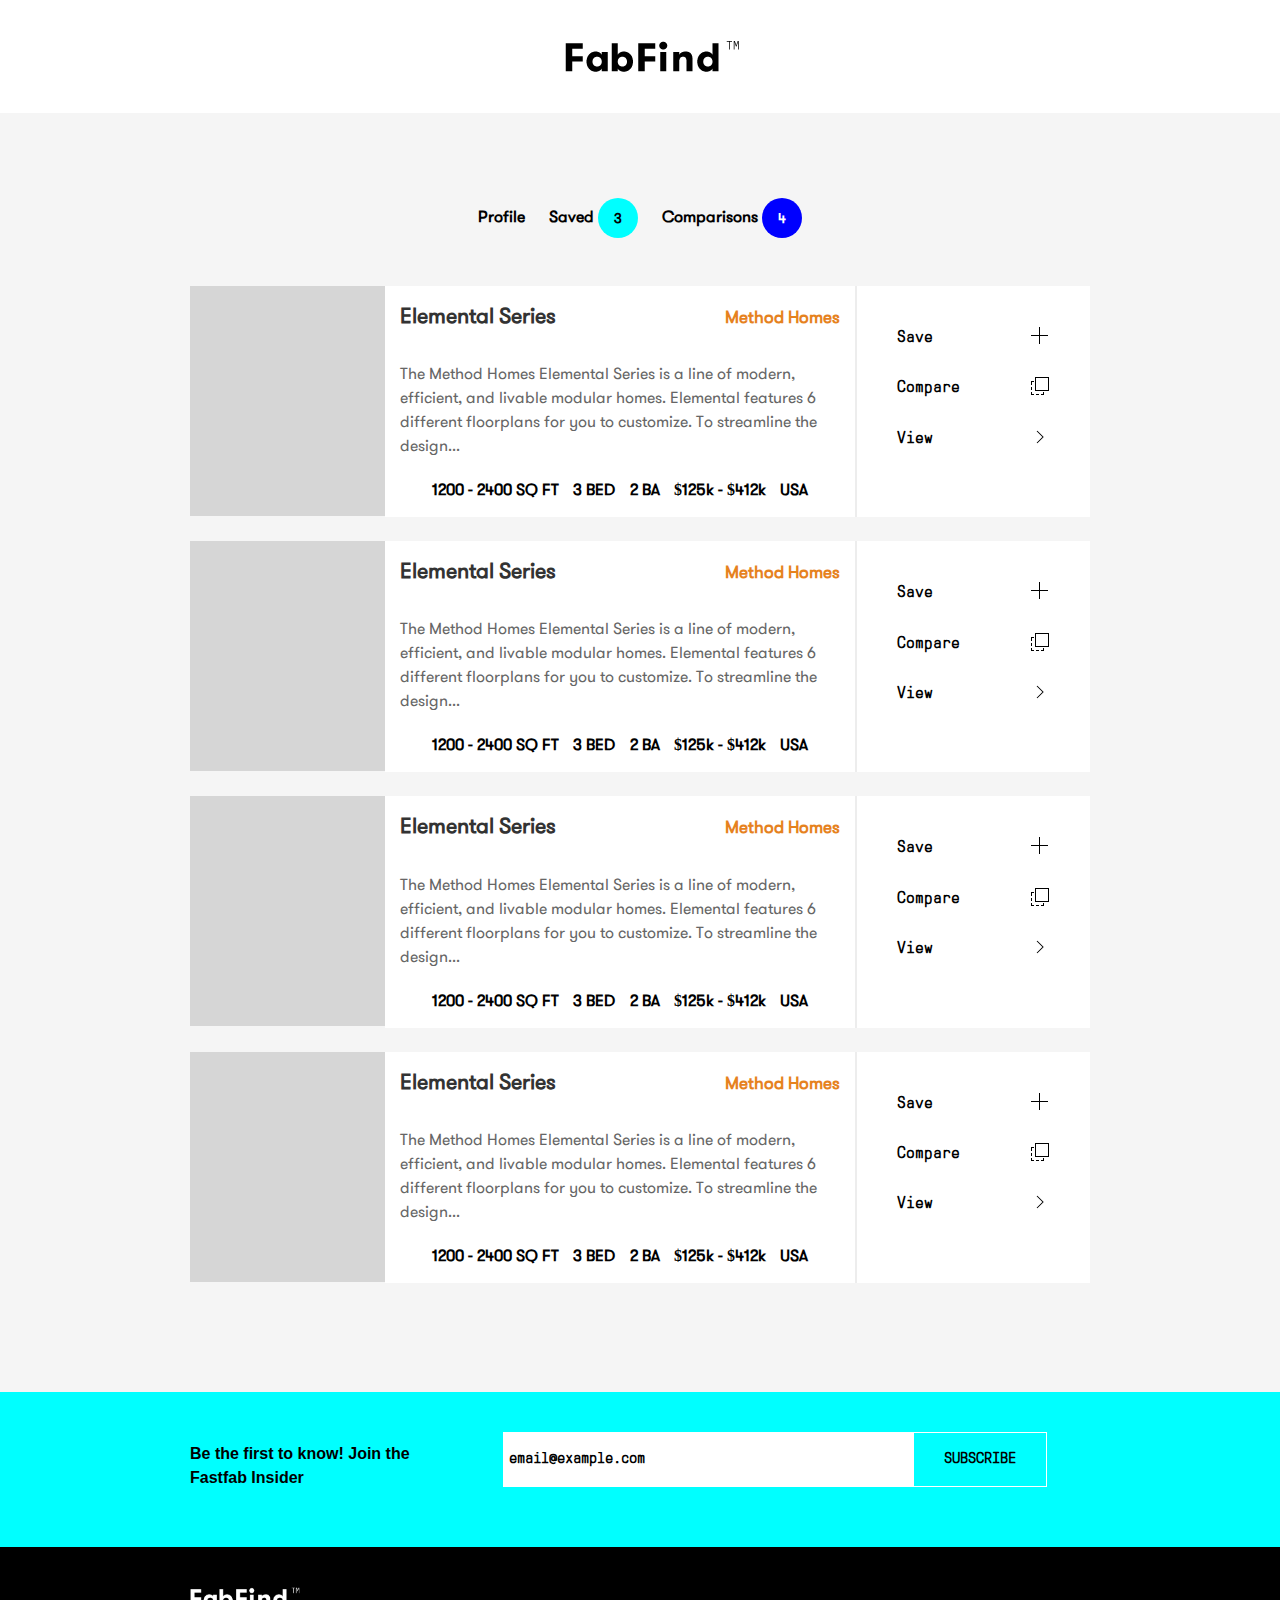
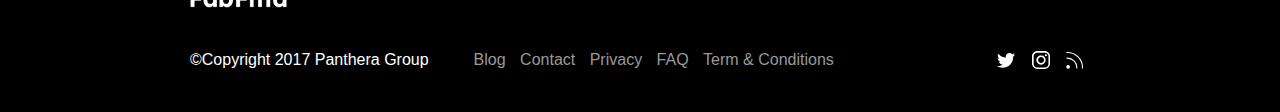
<file: lists.html>
<!DOCTYPE html>
<html>
    <head>
        <title>List View</title>
		<meta http-equiv="content-type" content="text/html; charset=utf-8" />
		<meta name="author" content="FrappeDev@preetChaahal" />

		<!-- stylesheets and scripts -->
		<link rel="stylesheet" href="assets/css/uikit.min.css" />
        <script src="assets/js/jquery-v2.2.4.min.js"></script>
        <script src="assets/js/uikit.min.js"></script>
        <script src="assets/js/uikit-icons.min.js"></script>
  		<link rel="stylesheet" type="text/css" href="assets/css/main-style.css">
  		<!-- //End of stylesheets and scripts -->
		 		
		<meta name="viewport" content="width=device-width, initial-scale=1" />
	</head>
	<body>
	<div class="bg-white">
	
		<div class="uk-container uk-container-small uk-padding">

			<div class="uk-width-small uk-align-center">
				<img src="assets/images/logo-dark.png" class="uk-responsive-height" alt="">
			</div><!-- ///uk-width-large -->
	        	  
		</div><!-- //uk-container -->
	   	
	</div><!-- //bg-white -->

	<div class="bg-gray-light uk-padding-small">
		    <div class="uk-container uk-container-small">

			    	<div class="max-wd-1600">
				        <div class="uk-section">
					    
				        <div class="uk-child-width-1@m" uk-grid>
				            
			                <p class="uk-text-center badges-wrap">
			                	<span class="font-bolder font-gtWalsheimProRegular color-dark">Profile <span class="uk-badge badge-medium uk-hidden"></span></span>
			                	<span class="font-bolder font-gtWalsheimProRegular color-dark">Saved <span class="uk-badge badge-medium bg-blue color-dark">3</span></span>
			            		<span class="font-bolder font-gtWalsheimProRegular color-dark">Comparisons <span class="uk-badge badge-medium bg-dark-blue color-white">4</span></span>
				            </p>
				        </div>
				        <br><br>
				        <div class="uk-child-width-1@m">
							<div class="uk-section uk-padding-remove list-item">
							    <div class="uk-container">

							        <div class="uk-grid-match uk-child-width-1-3@m" uk-grid>
							            <div class="uk-width-1-4@m list-left">
							                <div class="uk-background-secondary bg-light" style="height: 230px;"></div>
							            </div>
							            <div class="uk-width-expand@m uk-padding-small list-content bg-white">
							                <h4 class="font-large font-bolder uk-pad no-margin font-gtWalsheimProRegular">Elemental Series<span class="uk-align-right color-orange font-bolder font-gtWalsheimProRegular"><small>Method Homes</small></span></h4>
							                <p class="no-margin font-gtWalsheimProRegular">The Method Homes Elemental Series is a line of modern, efficient, and livable modular homes. Elemental features 6 different floorplans for you to customize. To streamline the design...</p>
							                <p class="uk-text-center list-meta">
							                	<span class="font-bolder font-gtWalsheimProRegular color-dark">1200 - 2400 SQ FT</span>
							                	<span class="font-bolder font-gtWalsheimProRegular color-dark">3 BED</span>
							                	<span class="font-bolder font-gtWalsheimProRegular color-dark">2 BA</span>
							                	<span class="font-bolder font-gtWalsheimProRegular color-dark">$125k - $412k</span>
							                	<span class="font-bolder font-gtWalsheimProRegular color-dark">USA</span>
								            </p>
							            </div>
							            <div class="uk-width-1-4@m list-right uk-padding left-border bg-white">
							                <div class="font-bold font-gtPressuraMonoLight color-dark">Save<a class="uk-align-right color-dark font-bold" href="" uk-icon="icon: plus"></a></div>
							                <div class="font-bold font-gtPressuraMonoLight color-dark">Compare<a class="uk-align-right color-dark font-bold" href="" uk-icon="icon: move"></a></div>
							                <div class="font-bold font-gtPressuraMonoLight color-dark">View<a class="uk-align-right color-dark font-bold" href="" uk-icon="icon: chevron-right"></a></div>
							            </div>
							        </div>
							        <br>

							        <div class="uk-grid-match uk-child-width-1-3@m" uk-grid>
							            <div class="uk-width-1-4@m list-left">
							                <div class="uk-background-secondary bg-light" style="height: 230px;"></div>
							            </div>
							            <div class="uk-width-expand@m uk-padding-small list-content bg-white">
							                <h4 class="font-large font-bolder uk-pad no-margin font-gtWalsheimProRegular">Elemental Series<span class="uk-align-right color-orange font-bolder font-gtWalsheimProRegular"><small>Method Homes</small></span></h4>
							                <p class="no-margin font-gtWalsheimProRegular">The Method Homes Elemental Series is a line of modern, efficient, and livable modular homes. Elemental features 6 different floorplans for you to customize. To streamline the design...</p>
							                <p class="uk-text-center list-meta">
							                	<span class="font-bolder font-gtWalsheimProRegular color-dark">1200 - 2400 SQ FT</span>
							                	<span class="font-bolder font-gtWalsheimProRegular color-dark">3 BED</span>
							                	<span class="font-bolder font-gtWalsheimProRegular color-dark">2 BA</span>
							                	<span class="font-bolder font-gtWalsheimProRegular color-dark">$125k - $412k</span>
							                	<span class="font-bolder font-gtWalsheimProRegular color-dark">USA</span>
								            </p>
							            </div>
							            <div class="uk-width-1-4@m list-right uk-padding left-border bg-white">
							                <div class="font-bold font-gtPressuraMonoLight color-dark">Save<a class="uk-align-right color-dark font-bold" href="" uk-icon="icon: plus"></a></div>
							                <div class="font-bold font-gtPressuraMonoLight color-dark">Compare<a class="uk-align-right color-dark font-bold" href="" uk-icon="icon: move"></a></div>
							                <div class="font-bold font-gtPressuraMonoLight color-dark">View<a class="uk-align-right color-dark font-bold" href="" uk-icon="icon: chevron-right"></a></div>
							            </div>
							        </div>
							        <br>

							        <div class="uk-grid-match uk-child-width-1-3@m" uk-grid>
							            <div class="uk-width-1-4@m list-left">
							                <div class="uk-background-secondary bg-light" style="height: 230px;"></div>
							            </div>
							            <div class="uk-width-expand@m uk-padding-small list-content bg-white">
							                <h4 class="font-large font-bolder uk-pad no-margin font-gtWalsheimProRegular">Elemental Series<span class="uk-align-right color-orange font-bolder font-gtWalsheimProRegular"><small>Method Homes</small></span></h4>
							                <p class="no-margin font-gtWalsheimProRegular">The Method Homes Elemental Series is a line of modern, efficient, and livable modular homes. Elemental features 6 different floorplans for you to customize. To streamline the design...</p>
							                <p class="uk-text-center list-meta">
							                	<span class="font-bolder font-gtWalsheimProRegular color-dark">1200 - 2400 SQ FT</span>
							                	<span class="font-bolder font-gtWalsheimProRegular color-dark">3 BED</span>
							                	<span class="font-bolder font-gtWalsheimProRegular color-dark">2 BA</span>
							                	<span class="font-bolder font-gtWalsheimProRegular color-dark">$125k - $412k</span>
							                	<span class="font-bolder font-gtWalsheimProRegular color-dark">USA</span>
								            </p>
							            </div>
							            <div class="uk-width-1-4@m list-right uk-padding left-border bg-white">
							                <div class="font-bold font-gtPressuraMonoLight color-dark">Save<a class="uk-align-right color-dark font-bold" href="" uk-icon="icon: plus"></a></div>
							                <div class="font-bold font-gtPressuraMonoLight color-dark">Compare<a class="uk-align-right color-dark font-bold" href="" uk-icon="icon: move"></a></div>
							                <div class="font-bold font-gtPressuraMonoLight color-dark">View<a class="uk-align-right color-dark font-bold" href="" uk-icon="icon: chevron-right"></a></div>
							            </div>
							        </div>
							        <br>

							        <div class="uk-grid-match uk-child-width-1-3@m" uk-grid>
							            <div class="uk-width-1-4@m list-left">
							                <div class="uk-background-secondary bg-light" style="height: 230px;"></div>
							            </div>
							            <div class="uk-width-expand@m uk-padding-small list-content bg-white">
							                <h4 class="font-large font-bolder uk-pad no-margin font-gtWalsheimProRegular">Elemental Series<span class="uk-align-right color-orange font-bolder font-gtWalsheimProRegular"><small>Method Homes</small></span></h4>
							                <p class="no-margin font-gtWalsheimProRegular">The Method Homes Elemental Series is a line of modern, efficient, and livable modular homes. Elemental features 6 different floorplans for you to customize. To streamline the design...</p>
							                <p class="uk-text-center list-meta">
							                	<span class="font-bolder font-gtWalsheimProRegular color-dark">1200 - 2400 SQ FT</span>
							                	<span class="font-bolder font-gtWalsheimProRegular color-dark">3 BED</span>
							                	<span class="font-bolder font-gtWalsheimProRegular color-dark">2 BA</span>
							                	<span class="font-bolder font-gtWalsheimProRegular color-dark">$125k - $412k</span>
							                	<span class="font-bolder font-gtWalsheimProRegular color-dark">USA</span>
								            </p>
							            </div>
							            <div class="uk-width-1-4@m list-right uk-padding left-border bg-white">
							                <div class="font-bold font-gtPressuraMonoLight color-dark">Save<a class="uk-align-right color-dark font-bold" href="" uk-icon="icon: plus"></a></div>
							                <div class="font-bold font-gtPressuraMonoLight color-dark">Compare<a class="uk-align-right color-dark font-bold" href="" uk-icon="icon: move"></a></div>
							                <div class="font-bold font-gtPressuraMonoLight color-dark">View<a class="uk-align-right color-dark font-bold" href="" uk-icon="icon: chevron-right"></a></div>
							            </div>
							        </div>
							        <br>

							    </div><!-- //uk-container -->
							</div><!-- //uk-section -->
				        </div><!-- //uk-child-width -->
					    
					</div><!-- //uk-section -->
			    </div><!-- //max-wd-1600 -->

		    </div><!-- //uk-container -->
		</div><!-- //bg-gray-light -->

		<!-- //Footer starts --> 
		<div class="bg-blue">
		
    		<div class="uk-container uk-container-small uk-padding">

		        <div class="uk-grid-match icon-grid uk-child-width-1-2@m" uk-grid>
		        	
		        	<div class="uk-width-1-3@m">
	        			<p class="font-bolder color-dark padding-fix">Be the first to know!  Join the Fastfab Insider</p>
	        		</div>
		        	<div class="uk-width-expand@m">
		        		<form class="subscribe-form">
		        			<div class="uk-margin" uk-margin>
					            <input class="uk-input uk-form-width-medium no-border font-gtPressuraMonoLight color-dark font-small font-bold uk-form-large" type="text" placeholder="email@example.com">
					        	<button class="uk-button uk-button-default font-gtPressuraMonoLight color-dark font-small font-bold uk-form-large action-btn">Subscribe</button>   
						    </div><!-- //uk-margin -->
		        		</form>
		        	</div>

		        </div><!-- //uk-grid-match -->
			    
			</div><!-- //uk-container -->
		   	
		</div><!-- //priamry-blue -->

		<div class="bg-dark">
			<div class="uk-container uk-container-small uk-padding">
				<div class="uk-grid-match icon-grid uk-child-width-1@m" uk-grid>
					
					<div class="uk-width-small">
						<img src="assets/images/logo.png" class="uk-responsive-height" alt="">
					</div><!-- ///uk-width-large -->
				
				</div><!-- //uk-grid-match -->
				<div class="uk-grid-match icon-grid uk-child-width-1-3@m" uk-grid>
					
					<div class="uk-width-auto@m">
						<p class="color-white">©Copyright 2017 Panthera Group</p>		
					</div>
					<div class="uk-width-expand@m footer-links">
						<p>
				            <a href="#" class="color-bg-blue uk-display-inline-block uk-link-muted">Blog</a>  
				            <a href="#" class="color-bg-blue uk-display-inline-block uk-link-muted">Contact</a>
				            <a href="#" class="color-bg-blue uk-display-inline-block uk-link-muted">Privacy</a>
				            <a href="#" class="color-bg-blue uk-display-inline-block uk-link-muted">FAQ</a>
				            <a href="#" class="color-bg-blue uk-display-inline-block uk-link-muted">Term & Conditions</a>
						</p>
					</div>
					<div class="uk-width-auto@m footer-social-icons">
						<p>
				            <a href="#" class="color-white uk-display-inline-block" uk-icon="icon: twitter"></a>  
				            <a href="#" class="color-white uk-display-inline-block" uk-icon="icon: instagram"></a>
				            <a href="#" class="color-white uk-display-inline-block" uk-icon="icon: rss"></a>
						</p>
					</div>
				
				</div><!-- //uk-grid-match -->
			</div><!-- //uk-container -->
		</div><!-- //bg-dark -->
		<!-- //Footer ends -->
	</body>
</html>
</file>
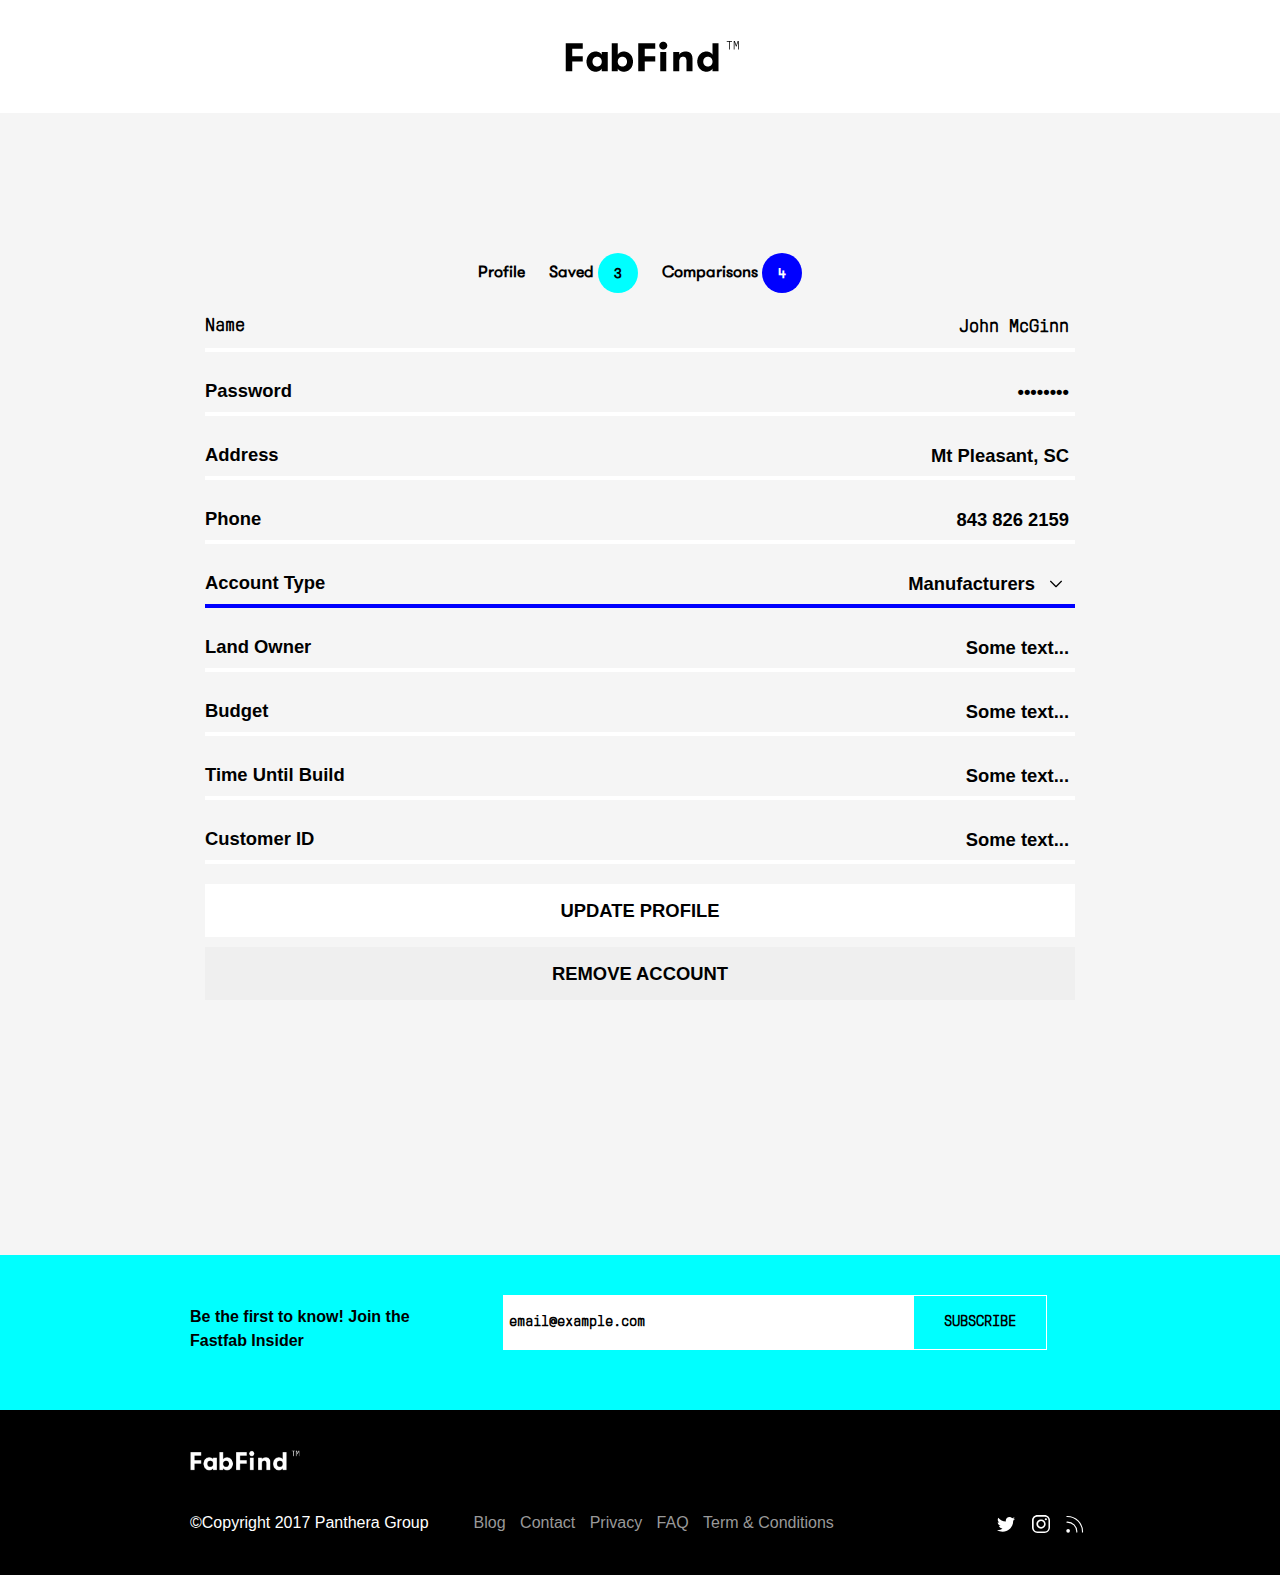
<file: profile.html>
<!DOCTYPE html>
<html>
    <head>
        <title>Edit Profile</title>
		<meta http-equiv="content-type" content="text/html; charset=utf-8" />
		<meta name="author" content="FrappeDev@preetChaahal" />

		<!-- stylesheets and scripts -->
		<link rel="stylesheet" href="assets/css/uikit.min.css" />
        <script src="assets/js/jquery-v2.2.4.min.js"></script>
        <script src="assets/js/uikit.min.js"></script>
        <script src="assets/js/uikit-icons.min.js"></script>
  		<link rel="stylesheet" type="text/css" href="assets/css/main-style.css">
  		<!-- //End of stylesheets and scripts -->
		 		
		<meta name="viewport" content="width=device-width, initial-scale=1" />
	</head>
	<body>
		
		<div class="bg-white">
		
    		<div class="uk-container uk-container-small uk-padding">

    			<div class="uk-width-small uk-align-center">
					<img src="assets/images/logo-dark.png" class="uk-responsive-height" alt="">
				</div><!-- ///uk-width-large -->
		        	  
			</div><!-- //uk-container -->
		   	
		</div><!-- //priamry-blue -->

		<div class="bg-gray-light uk-padding-large">
		    <div class="uk-container uk-container-small">

		    	<div class="max-wd-1600">
			        <div class="uk-section">
					    
				        <div class="uk-child-width-1@m" uk-grid>
				            
			                <p class="uk-text-center badges-wrap">
			                	<span class="font-bolder font-gtWalsheimProRegular color-dark">Profile <span class="uk-badge badge-medium uk-hidden"></span></span>
			                	<span class="font-bolder font-gtWalsheimProRegular color-dark">Saved <span class="uk-badge badge-medium bg-blue color-dark">3</span></span>
			            		<span class="font-bolder font-gtWalsheimProRegular color-dark">Comparisons <span class="uk-badge badge-medium bg-dark-blue color-white">4</span></span>
				            </p>
				        </div>
				        <div class="uk-child-width-1@m">
				        	<form class="uk-form-horizontal uk-margin-large uk-padding-small">

							    <div class="uk-margin flat-form-elem white-border-bottom font-gtPressuraMonoLight">
							        <label class="uk-form-label font-medium font-bold color-dark" for="form-horizontal-text">Name</label>
							        <div class="uk-form-controls">
							            <input class="uk-input font-medium font-bold color-dark uk-text-right" id="form-horizontal-text" type="text" placeholder="Some text..." value="John McGinn">
							        </div>
							    </div>
							    <div class="uk-margin flat-form-elem white-border-bottom">
							        <label class="uk-form-label font-medium font-bold color-dark" for="form-horizontal-text">Password</label>
							        <div class="uk-form-controls">
							            <input class="uk-input font-medium font-bold color-dark uk-text-right" id="form-horizontal-text" type="password" value="password" placeholder="">
							        </div>
							    </div>
							    <div class="uk-margin flat-form-elem white-border-bottom">
							        <label class="uk-form-label font-medium font-bold color-dark" for="form-horizontal-text">Address</label>
							        <div class="uk-form-controls">
							            <input class="uk-input font-medium font-bold color-dark uk-text-right" id="form-horizontal-text" type="text" value="Mt Pleasant, SC" placeholder="Some text...">
							        </div>
							    </div>
							    <div class="uk-margin flat-form-elem white-border-bottom">
							        <label class="uk-form-label font-medium font-bold color-dark" for="form-horizontal-text">Phone</label>
							        <div class="uk-form-controls">
							            <input class="uk-input font-medium font-bold color-dark uk-text-right" id="form-horizontal-text" type="text" value="843 826 2159" placeholder="Some text...">
							        </div>
							    </div>

							    <div class="uk-margin flat-form-elem dark-blue-border-bottom">
							        <label class="uk-form-label font-medium font-bold color-dark" for="form-horizontal-select">Account Type</label>
							        <div class="uk-form-controls">
							            <select class="uk-select no-border font-medium font-bold color-dark uk-text-right">
							                <option>Manufacturers</option>
							                <option>Distributers</option>
							            </select>
							        </div>
							    </div>
							    <div class="uk-margin flat-form-elem white-border-bottom">
							        <label class="uk-form-label font-medium font-bold color-dark" for="form-horizontal-text">Land Owner</label>
							        <div class="uk-form-controls">
							            <input class="uk-input font-medium font-bold color-dark uk-text-right" id="form-horizontal-text" type="text" placeholder="Some text...">
							        </div>
							    </div>
							    <div class="uk-margin flat-form-elem white-border-bottom">
							        <label class="uk-form-label font-medium font-bold color-dark" for="form-horizontal-text">Budget</label>
							        <div class="uk-form-controls">
							            <input class="uk-input font-medium font-bold color-dark uk-text-right" id="form-horizontal-text" type="text" placeholder="Some text...">
							        </div>
							    </div>
							    <div class="uk-margin flat-form-elem white-border-bottom">
							        <label class="uk-form-label font-medium font-bold color-dark" for="form-horizontal-text">Time Until Build</label>
							        <div class="uk-form-controls">
							            <input class="uk-input font-medium font-bold color-dark uk-text-right" id="form-horizontal-text" type="text" placeholder="Some text...">
							        </div>
							    </div>
							    <div class="uk-margin flat-form-elem white-border-bottom">
							        <label class="uk-form-label font-medium font-bold color-dark" for="form-horizontal-text">Customer ID</label>
							        <div class="uk-form-controls">
							            <input class="uk-input font-medium font-bold color-dark uk-text-right" id="form-horizontal-text" type="text" placeholder="Some text...">
							        </div>
							    </div>
							    <div class="uk-margin">
							        <button class="uk-button uk-button-large uk-width-1-1 uk-margin-small-bottom bg-white font-medium font-bold color-dark">Update Profile</button>
							        <button class="uk-button uk-button-large uk-width-1-1 uk-margin-small-bottom font-medium font-bold color-dark">Remove Account</button>
							    </div>


							</form>
				        </div>
					    
					</div><!-- //uk-section -->
			    </div><!-- //max-wd-1600 -->

		    </div><!-- //uk-container -->
		</div><!-- //bg-gray-light -->

		<!-- //Footer starts --> 
		<div class="bg-blue">
		
    		<div class="uk-container uk-container-small uk-padding">

		        <div class="uk-grid-match icon-grid uk-child-width-1-2@m" uk-grid>
		        	
		        	<div class="uk-width-1-3@m">
	        			<p class="font-bolder color-dark padding-fix">Be the first to know!  Join the Fastfab Insider</p>
	        		</div>
		        	<div class="uk-width-expand@m">
		        		<form class="subscribe-form">
		        			<div class="uk-margin" uk-margin>
					            <input class="uk-input uk-form-width-medium no-border font-gtPressuraMonoLight color-dark font-small font-bold uk-form-large" type="text" placeholder="email@example.com">
					        	<button class="uk-button uk-button-default font-gtPressuraMonoLight color-dark font-small font-bold uk-form-large action-btn">Subscribe</button>   
						    </div><!-- //uk-margin -->
		        		</form>
		        	</div>

		        </div><!-- //uk-grid-match -->
			    
			</div><!-- //uk-container -->
		   	
		</div><!-- //priamry-blue -->

		<div class="bg-dark">
			<div class="uk-container uk-container-small uk-padding">
				<div class="uk-grid-match icon-grid uk-child-width-1@m" uk-grid>
					
					<div class="uk-width-small">
						<img src="assets/images/logo.png" class="uk-responsive-height" alt="">
					</div><!-- ///uk-width-large -->
				
				</div><!-- //uk-grid-match -->
				<div class="uk-grid-match icon-grid uk-child-width-1-3@m" uk-grid>
					
					<div class="uk-width-auto@m">
						<p class="color-white">©Copyright 2017 Panthera Group</p>		
					</div>
					<div class="uk-width-expand@m footer-links">
						<p>
				            <a href="#" class="color-bg-blue uk-display-inline-block uk-link-muted">Blog</a>  
				            <a href="#" class="color-bg-blue uk-display-inline-block uk-link-muted">Contact</a>
				            <a href="#" class="color-bg-blue uk-display-inline-block uk-link-muted">Privacy</a>
				            <a href="#" class="color-bg-blue uk-display-inline-block uk-link-muted">FAQ</a>
				            <a href="#" class="color-bg-blue uk-display-inline-block uk-link-muted">Term & Conditions</a>
						</p>
					</div>
					<div class="uk-width-auto@m footer-social-icons">
						<p>
				            <a href="#" class="color-white uk-display-inline-block" uk-icon="icon: twitter"></a>  
				            <a href="#" class="color-white uk-display-inline-block" uk-icon="icon: instagram"></a>
				            <a href="#" class="color-white uk-display-inline-block" uk-icon="icon: rss"></a>
						</p>
					</div>
				
				</div><!-- //uk-grid-match -->
			</div><!-- //uk-container -->
		</div><!-- //bg-dark -->
		<!-- //Footer ends -->


	</body>
</html>
</file>
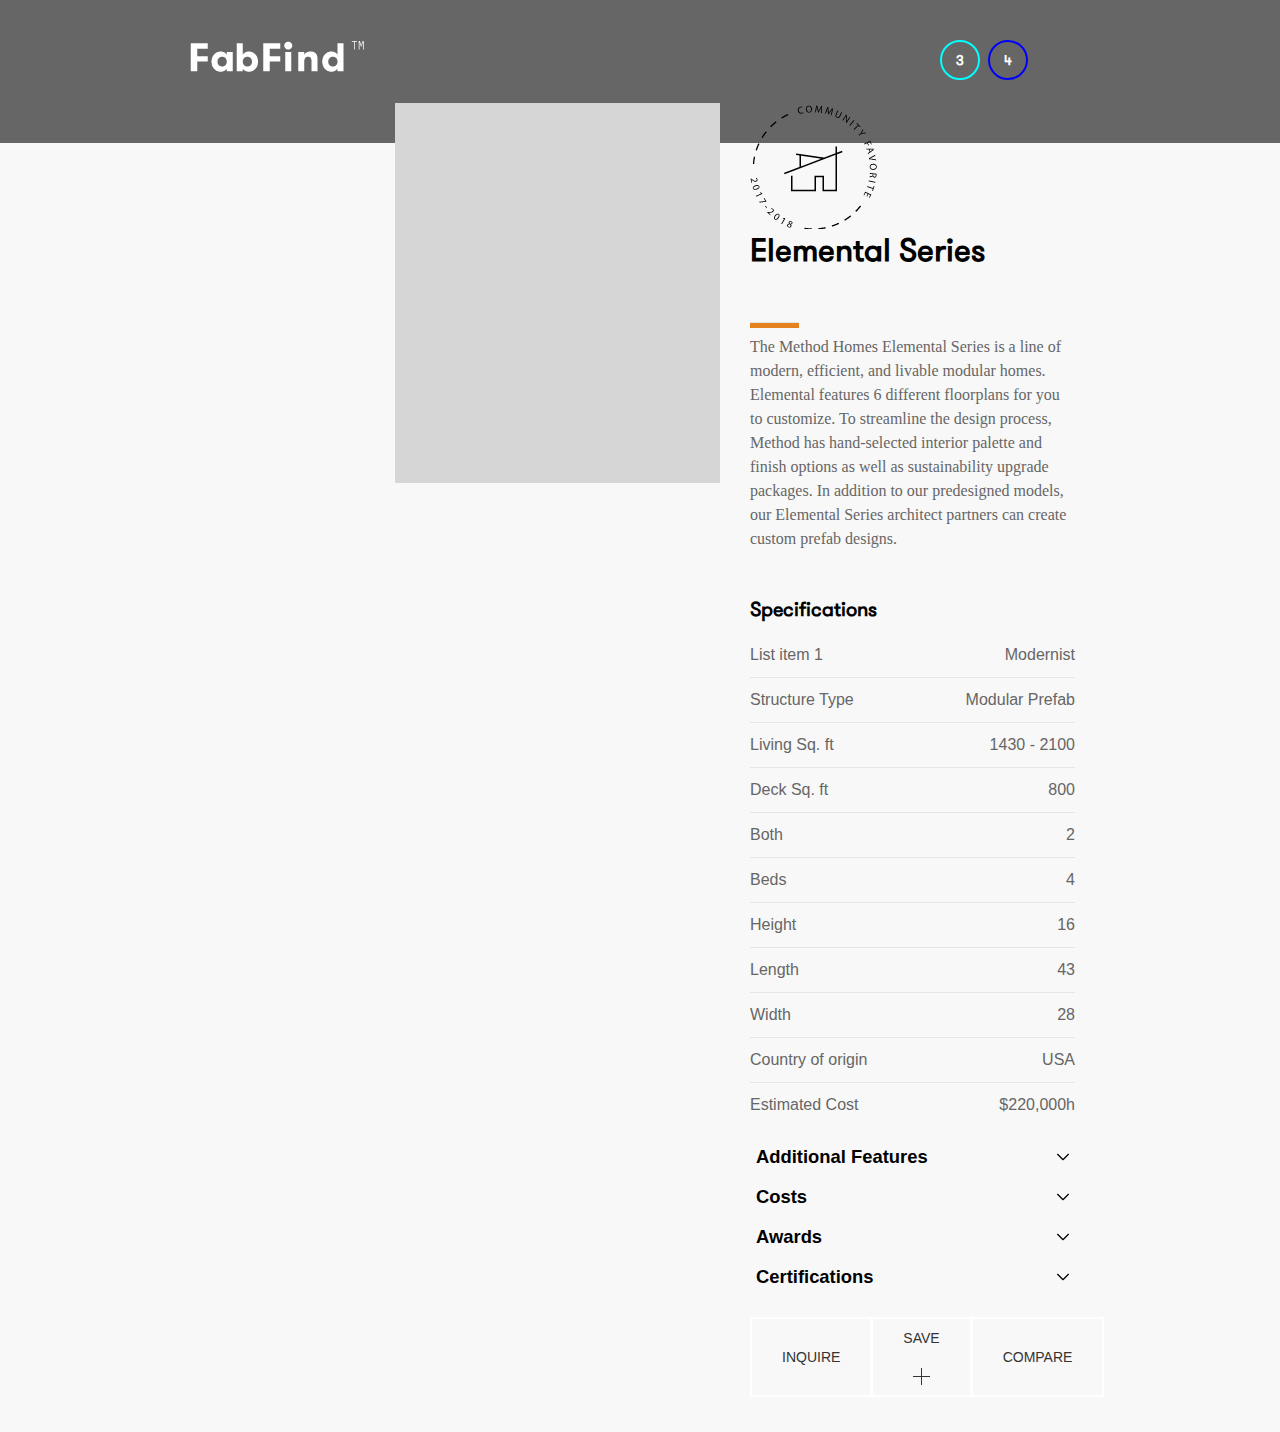
<file: single.html>
<!DOCTYPE html>
<html>
    <head>
        <title>List View</title>
		<meta http-equiv="content-type" content="text/html; charset=utf-8" />
		<meta name="author" content="FrappeDev@preetChaahal" />

		<!-- stylesheets and scripts -->
		<link rel="stylesheet" href="assets/css/uikit.min.css" />
        <script src="assets/js/jquery-v2.2.4.min.js"></script>
        <script src="assets/js/uikit.min.js"></script>
        <script src="assets/js/uikit-icons.min.js"></script>
  		<link rel="stylesheet" type="text/css" href="assets/css/main-style.css">
  		<!-- //End of stylesheets and scripts -->
		 		
		<meta name="viewport" content="width=device-width, initial-scale=1" />
	</head>
	<body>
		<div class="bg-gray">
			<div class="uk-container uk-container-small uk-padding">

				<div class="uk-width-small uk-align-left">
					<img src="assets/images/logo.png" class="uk-responsive-height" alt="">
				</div><!-- ///uk-width-large -->
				<div class="uk-width-small uk-align-right font-gtWalsheimProRegular">				
	            	<span class="uk-badge badge-medium border-blue bg-transparent font-bold color-white">3</span>&nbsp;
	        		<span class="uk-badge badge-medium border-dark-blue bg-transparent font-bold color-white">4</span>
				</div><!-- ///uk-width-large -->
		        	  
			</div><!-- //uk-container -->
		   	
		</div><!-- //bg-gray -->

		<div class="uk-section-muted">
			<div class="uk-container uk-container-small">
				<div uk-grid class="top-margin-fix">
				    <div class="uk-width-1-2@s uk-padding-small">
				        <div class="uk-inline display-block">
						    <div class="uk-background-secondary bg-light" style="height: 380px;"></div>
						</div>
				    </div><!-- //uk-width -->
				    <div class="uk-width-1-2@s uk-padding-small">
				        <div class="uk-width-small">
							<img src="assets/images/logo-stamp.png" class="uk-responsive-height" alt="">
						</div><!-- ///uk-width-large -->
						<div class="uk-width-large">
							<h2 class="font-bolder color-dark font-gtWalsheimProRegular">Elemental Series</h2>
				                <hr class="hr-short">
							   	<p class="color-gray  font-myriadPro">The Method Homes Elemental Series is a line of modern, efficient, and livable modular homes. Elemental features 6 different floorplans for you to customize. To streamline the design process, Method has hand-selected interior palette and finish options as well as sustainability upgrade packages. In addition to our predesigned models, our Elemental Series architect partners can create custom prefab designs.</p>
						</div><!-- //uk-width-large -->
						<br>
						<div class="uk-width-large">
							<h4 class="font-bolder color-dark font-gtWalsheimProRegular">Specifications</h4>
				             <div>
				             	<ul class="uk-list uk-list-divider">
								    <li>List item 1<span class="uk-align-right text">Modernist</span></li>
								    <li>Structure Type<span class="uk-align-right text">Modular Prefab</span></li>
								    <li>Living Sq. ft<span class="uk-align-right text">1430 - 2100</span></li>
								    <li>Deck Sq. ft<span class="uk-align-right text">800</span></li>
								    <li>Both<span class="uk-align-right text">2</span></li>
								    <li>Beds<span class="uk-align-right text">4</span></li>
								    <li>Height<span class="uk-align-right text">16</span></li>
								    <li>Length<span class="uk-align-right text">43</span></li>
								    <li>Width<span class="uk-align-right text">28</span></li>
								    <li>Country of origin<span class="uk-align-right text">USA</span></li>
								    <li>Estimated Cost<span class="uk-align-right text">$220,000h</span></li>
								</ul>
							    <div class="uk-margin">
							        <div class="uk-form-controls">
							            <select class="uk-select no-border font-medium font-bold color-dark bg-transparent uk-text-left">
							                <option>Additional Features</option>
							            </select>
							        </div>
							        <div class="uk-form-controls">
							            <select class="uk-select no-border font-medium font-bold color-dark bg-transparent uk-text-left">
							                <option>Costs</option>
							            </select>
							        </div>
							        <div class="uk-form-controls">
							            <select class="uk-select no-border font-medium font-bold color-dark bg-transparent uk-text-left">
							                <option>Awards</option>
							            </select>
							        </div>
							        <div class="uk-form-controls">
							            <select class="uk-select no-border font-medium font-bold color-dark bg-transparent uk-text-left">
							                <option>Certifications</option>
							            </select>
							        </div>
							    </div>
							    <div class="uk-margin">
							    	<div class="uk-button-group btn-group">
									    <button class="border-white uk-button uk-button-default">Inquire</button>
									    <button class="border-white uk-button uk-button-default">Save <span uk-icon="icon: plus"></span></button>
									    <button class="border-white uk-button uk-button-default">Compare</button>
									</div>
							    </div>	

				             </div>
						</div><!-- //uk-width-large -->


				    </div>
				</div>
			</div><!-- //uk-container -->

	</body>
</html>
</file>
<file: assets/css/main-style.css>
/*
	-------- Fonts ----
*/
@font-face {
    font-family: 'gtWalsheimProRegular';
    src: 
    	url('../fonts/GT Walsheim Pro Trial/GT-Walsheim-Regular.otf');
}
@font-face {
    font-family: 'gtPressuraMonoLight';
    src: 
    	url('../fonts/GT Pressura Mono/GT-Pressura-Mono-Light.otf');
}
.font-myriadPro{
	font-family: 'Myriad Pro';
}
.font-gtWalsheimProRegular{
	font-family: 'gtWalsheimProRegular';
}
.font-gtPressuraMonoLight{
	font-family: 'gtPressuraMonoLight';
}
.text-capitalize{
	text-transform: capitalize;
}
/*
	-------- //Fonts ----
*/

/*
	-------- Utilities ----
*/
.color-dark{
	color: rgba(0, 0, 0, 0.999) !important;
}
.color-gray{
	.border-gray{
	color: rgba(102, 102, 102, 1);
}
}
.color-white{
	color: white !important;
}
.color-orange{
	color: rgba(230, 130, 30, 0.999);
}
.color-blue{
	color: rgba(0, 255, 255, 1) !important;
}
.color-dark-blue{
	color: rgba(0, 0, 255, 0.999) !important;
}
.font-smallest{
	font-size: 0.65rem !important;
}
.font-smaller{
	font-size: 0.75rem !important;
}
.font-small{
	font-size: 0.95rem !important;
}
.font-bold{
	font-weight: 600 !important;
}
.font-bolder{
	font-weight: 800 !important;
}
.font-medium{
	font-size: 1.15rem !important;
}
.font-large{
	font-size: 1.35rem !important;
}
.logo-dark{
	color: black;
}
.left-border{
	border-left: solid 2px rgba(237, 237, 237, 0.999);
}

.max-wd-1600{
	max-width: 1600px;
	width: 100%;
	margin: 0 auto;
}
.display-block{
	display: block !important;
}
.search-bar-form{
	margin-top: -35px;
	margin-left: 0;
}
.search-bar-form{
	
}
.search-bar-form>div{
	background-color: white;
	z-index: 99;
}
.no-border{
	border: none !important;
}
.uk-form-icon:not(.uk-form-icon-flip)+.uk-input {
    padding-left: 40px;
}
.bg-blue{
	background-color: rgba(0, 255, 255, 1);
}
.bg-dark-blue{
	background-color: rgba(0, 0, 255, 0.999);
}
.bg-white{
	background-color: rgba(255, 255, 255, 1);
}
.bg-dark{
	background-color: rgba(0, 0, 0, 0.999);
}
.bg-light{
	background-color: rgba(214, 214, 214, 1);
}
.bg-img{
	height: 636px;
}
.bg-gray{
	background-color: rgba(102, 102, 102, 0.999);
}
.bg-gray-light{
	background-color: rgba(245, 245, 245, 0.999);
}
.border-blue{
	border: solid 2px rgba(0, 255, 255, 0.999);
}
.border-dark-blue{
	border: solid 2px rgba(0, 0, 255, 0.999);
}
.border-white{
	border: solid 2px rgba(255, 255, 255, 1);
}
.border-dark{
	border: solid 2px rgba(0, 0, 0, 0.999);
}
.border-light{
	border: solid 2px rgba(214, 214, 214, 0.78);
}
.border-gray{
	border: solid 2px rgba(102, 102, 102, 0.999);
}
.border-gray-light{
	border: solid 2px rgba(245, 245, 245, 0.999);
}
.badges-wrap>span{
	padding: 5px 10px;
}
.badge-medium{
	height: 40px;
	min-width: 40px;
}
.no-margin{
	margin: 0 !important;
}
.bg-transparent{
	background-color: transparent !important;
}
.top-margin-fix{
    margin-top: -55px;
}
/*
	-------- //Utilities ----
*/
/*
	-------- Fixes ----
*/
::-webkit-input-placeholder { /* Chrome/Opera/Safari */
	color: rgba(0, 0, 0, 0.999) !important;
}
::-moz-placeholder { /* Firefox 19+ */
	color: rgba(0, 0, 0, 0.999) !important;
}
:-ms-input-placeholder { /* IE 10+ */
	color: rgba(0, 0, 0, 0.999) !important;
}
:-moz-placeholder { /* Firefox 18- */
	color: rgba(0, 0, 0, 0.999) !important;
}
.chevron-down {
	background-image: url([data-uri]);
}
.uk-select:not([multiple]):not([size]) {
	background-image: 
		url([data-uri]);
	background-size: 12px 12px;
	background-position: 98%;
}
button.search-btn{
	width: 100%;
}
/*
	-------- //Fixes ----
*/

/*
	-------- Index page header ----
*/
@media(min-width: 800px){
	div.jumbotron{
		margin-top: 8%;
	}
}
@media(max-width: 799px){
	div.jumbotron{
		margin-top: -5px;
	}
}
div.jumbotron p{
	font-size: 1.3em;
}
/*
	-------- //Index page header ----
*/
/*
	-------- Body ----
*/
.icon-grid .border-white{
	border: solid 1px white;
}
.icon-grid .border-white:hover{
	background-color: white;
	transition: background-color ease-in 0.2s;
}
.icon-grid h2,
.icon-grid h4{
	margin-top: 10px;
}
.action-btn{
	display: inline-block;
	max-width: 300px;
	width: auto !important;
	border: solid 1px white;
}
.hr-short{
    padding-bottom: 5px;
    background-color: rgba(230, 130, 30, 1);
    width: 15% !important;
    margin: 0 auto;
    margin-bottom: -20px !important;
    display: inline-block;
    -webkit-flex: none !important;
    flex: none !important;
}
.padding-fix{
	padding: 10px 0;
}
.icons-wrap .icon-grid img{
	height: 80px;
	width: 80px;
}
form.subscribe-form input[type=text]{
	min-width: 70%;
	padding-right: 0;
	margin-right: -5px;
}
.footer-links p a{
	padding: 0 5px;
}
.footer-social-icons p a{
	padding: 0 5px;
}
/*
	-------- Flat forms ----
*/
.white-border-bottom{
	border-bottom: solid 4px white !important;
}
.dark-blue-border-bottom{
	border-bottom: solid 4px rgba(0, 0, 255, 0.999) !important;
}
.flat-form-elem input,
.flat-form-elem select{
	background-color: transparent !important;
	border: none;
}
.flat-form-elem label{
	height: 40px; 
	line-height: 38px;
	margin-top: 0 !important;
}
.flat-form-elem select{
	text-align-last: end !important;
	padding-right: 40px !important;
}
.list-content .list-meta span{
	padding: 5px;
}
.btn-group button:hover{
	background-color: white;
	border: solid 2px white;
}

/*
	-------- Added later ----
*/
.uk-list-divider-white>li:nth-child(n+2) {
  margin-top: 10px;
  padding-top: 10px;
  border-top: 3px solid #fff;
}
.hr-short-new {
    padding-bottom: 2px;
    background-color: rgba(230, 130, 30, 1);
    width: 8% !important;
    margin: 20px auto;
    display: inline-block;
    -webkit-flex: none !important;
    flex: none !important;
}
</file>
